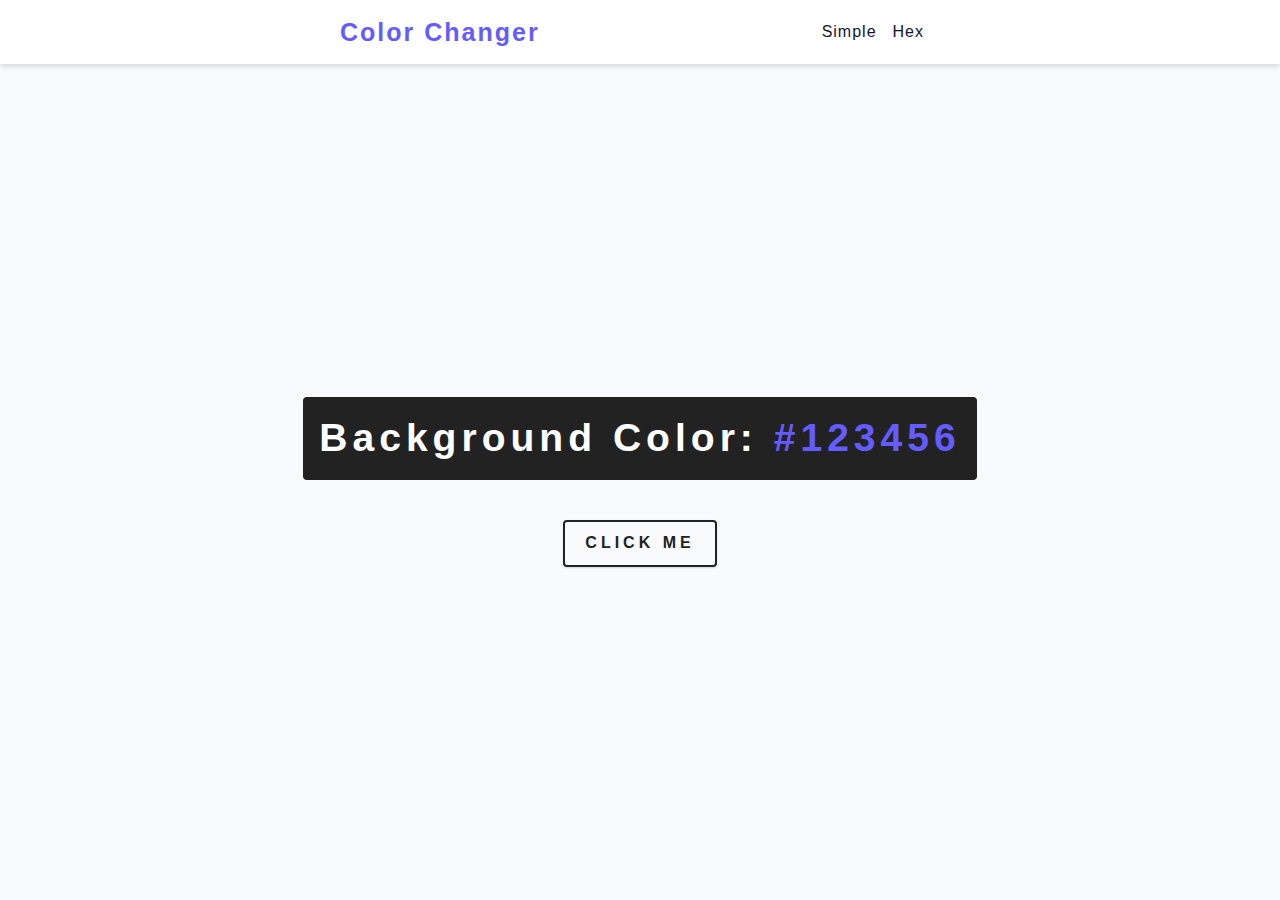
<file: colorChanger/index.html>
<!DOCTYPE html>
<html lang="en">
  <head>
    <meta charset="UTF-8" />
    <meta http-equiv="X-UA-Compatible" content="IE=edge" />
    <meta name="viewport" content="width=device-width, initial-scale=1.0" />
    <title>Color Changer || Simple</title>
    <!-- normalize -->
    <link rel="stylesheet" href="./normalize.css" />
    <!-- font-awesome -->
    <link href="../fontawesome-free-5.15.4-web/css/all.css" rel="stylesheet" />
    <!--load all styles -->
    <!-- main css -->
    <link rel="stylesheet" href="./main.css" />
  </head>
  <body>
    <nav>
      <div class="nav-center">
        <h4>color changer</h4>
        <ul class="nav-links">
          <li><a href="index.html">simple</a></li>
          <li><a href="hex.html">hex</a></li>
        </ul>
      </div>
    </nav>
    <main>
      <div class="container">
        <h2>background color: <span class="color">#123456</span></h2>
        <button class="btn btn-hero">click me</button>
      </div>
    </main>
  </body>
</html>
</file>
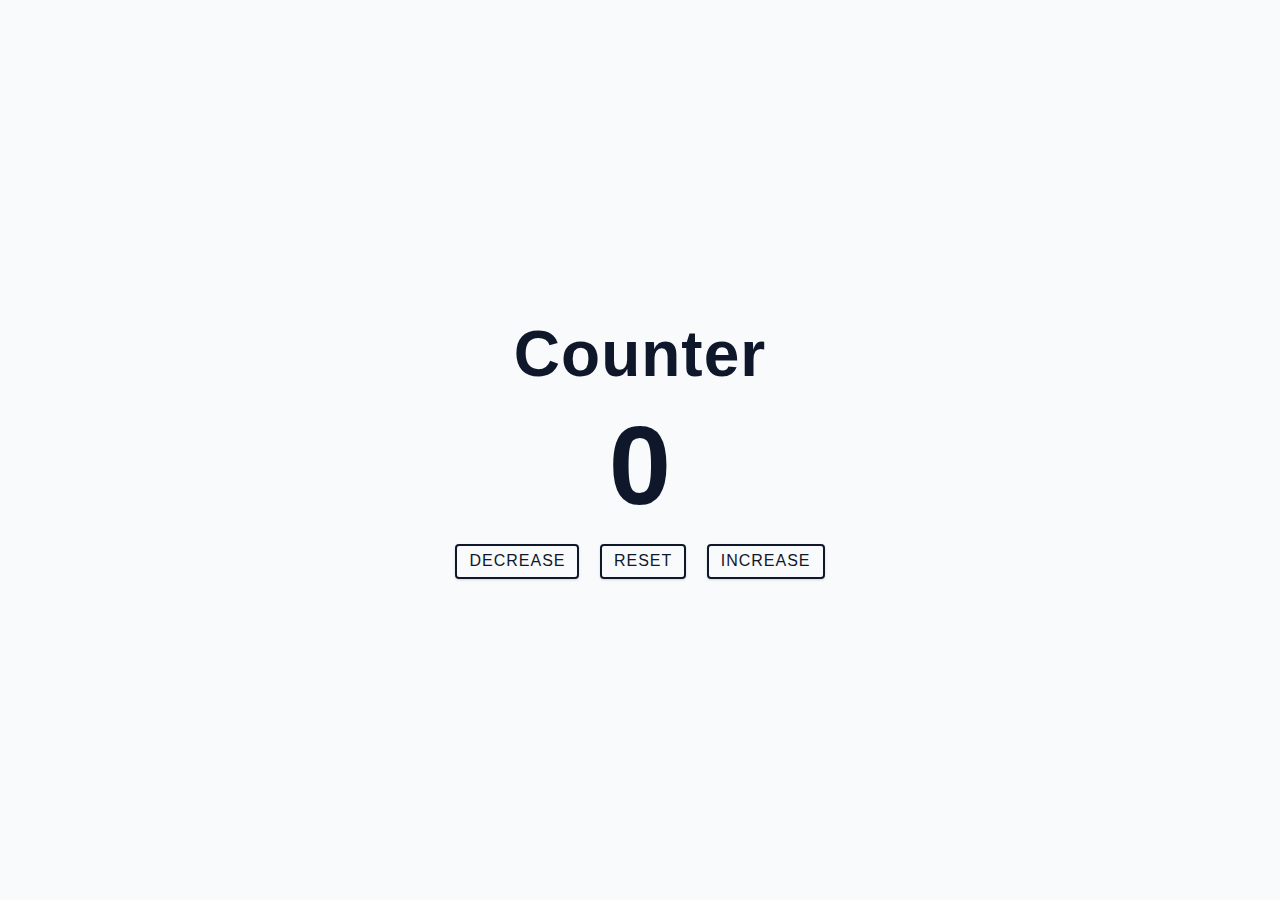
<file: counterProject/index.html>
<!DOCTYPE html>
<html lang="en">
  <head>
    <meta charset="UTF-8" />
    <meta http-equiv="X-UA-Compatible" content="IE=edge" />
    <meta name="viewport" content="width=device-width, initial-scale=1.0" />
    <title>Counter - Starter</title>
    <!-- normalize -->
    <link rel="stylesheet" href="./normalize.css" />
    <!-- font-awesome -->
    <link href="../fontawesome-free-5.15.4-web/css/all.css" rel="stylesheet" />
    <!-- main css -->
    <link rel="stylesheet" href="./main.css" />
  </head>
  <body>
    <main>
      <div class="container">
        <h1>counter</h1>
        <span id="value">0</span>
        <div class="button-container">
          <button class="btn btn-counter decrease">decrease</button>
          <button class="btn btn-counter reset">reset</button>
          <button class="btn btn-counter increase">increase</button>
        </div>
      </div>
    </main>
  </body>
</html>
</file>
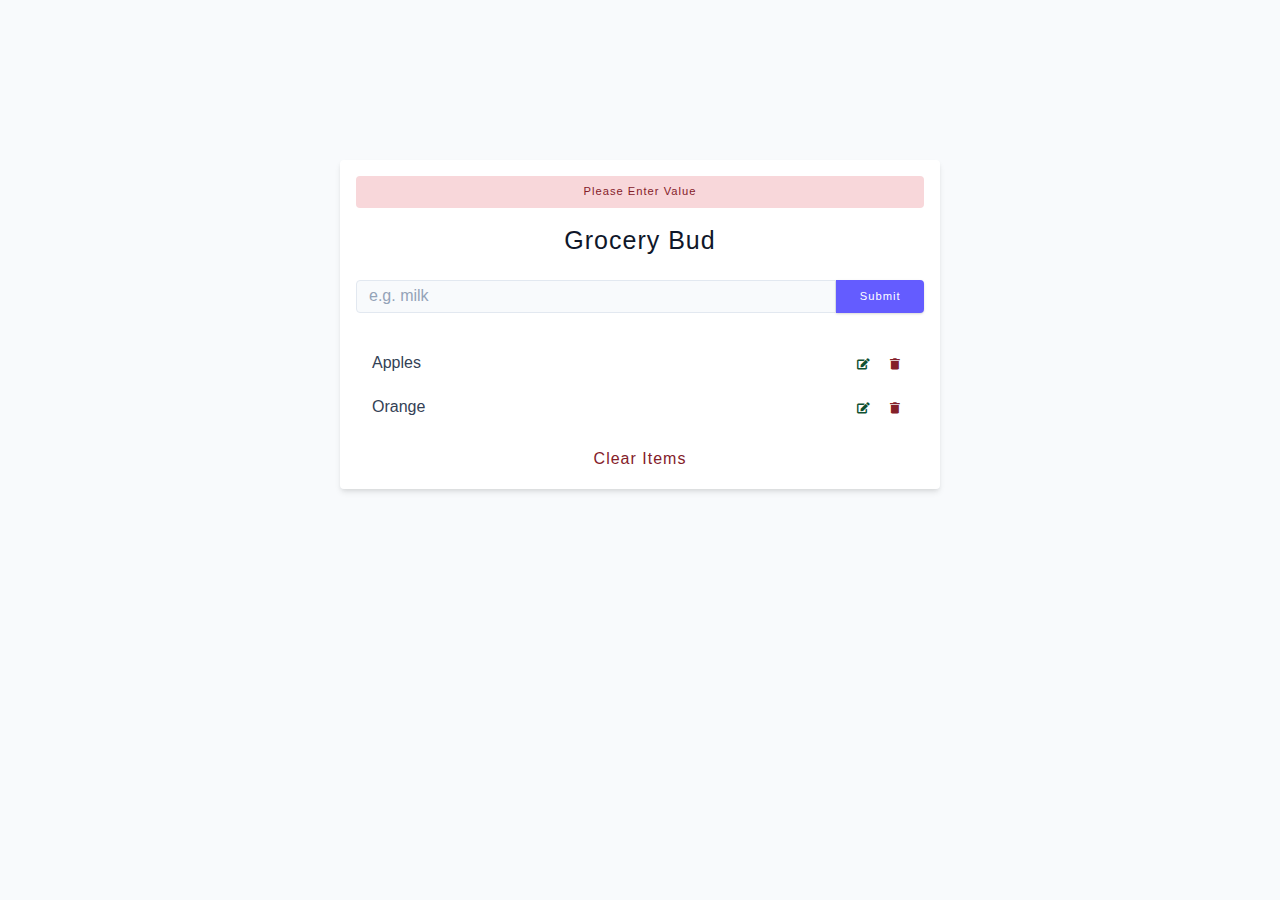
<file: groceryBud/index.html>
<!DOCTYPE html>
<html lang="en">
  <head>
    <meta charset="UTF-8" />
    <meta http-equiv="X-UA-Compatible" content="IE=edge" />
    <meta name="viewport" content="width=device-width, initial-scale=1.0" />
    <title>Grocery Bud || Starter</title>
    <!-- normalize -->
    <link rel="stylesheet" href="./normalize.css" />
    <!-- font-awesome -->
    <link href="../fontawesome-free-5.15.4-web/css/all.css" rel="stylesheet" />
    <!-- main css -->
    <link rel="stylesheet" href="./main.css" />
  </head>
  <body>
    <section class="section-center">
      <!-- form -->
      <form class="grocety-form">
        <div class="alert alert-danger">please enter value</div>
        <h4>grocery bud</h4>
        <div class="form-row">
          <input type="text" class="form-input" placeholder="e.g. milk" />
          <button type="submit" class="btn submit-btn text-small">
            submit
          </button>
        </div>
      </form>
      <!-- list -->
      <div class="grocery-container">
        <!-- list items -->
        <div class="grocery-list">
          <!-- grocery item -->
          <article class="grocery-item">
            <span class="title">apples</span>
            <div class="btn-container">
              <!-- edit btn -->
              <button type="button" class="edit-btn">
                <i class="fas fa-edit"></i>
              </button>
              <!-- delete btn -->
              <button type="button" class="delete-btn">
                <i class="fas fa-trash"></i>
              </button>
            </div>
          </article>
          <!-- end of grocery item -->
          <!-- grocery item -->
          <article class="grocery-item">
            <span class="title">orange</span>
            <div class="btn-container">
              <!-- edit btn -->
              <button type="button" class="edit-btn">
                <i class="fas fa-edit"></i>
              </button>
              <!-- delete btn -->
              <button type="button" class="delete-btn">
                <i class="fas fa-trash"></i>
              </button>
            </div>
          </article>
          <!-- end of grocery item -->
        </div>
        <!-- clear list items -->
        <button type="button" class="clear-btn">clear items</button>
      </div>
    </section>
  </body>
</html>
</file>
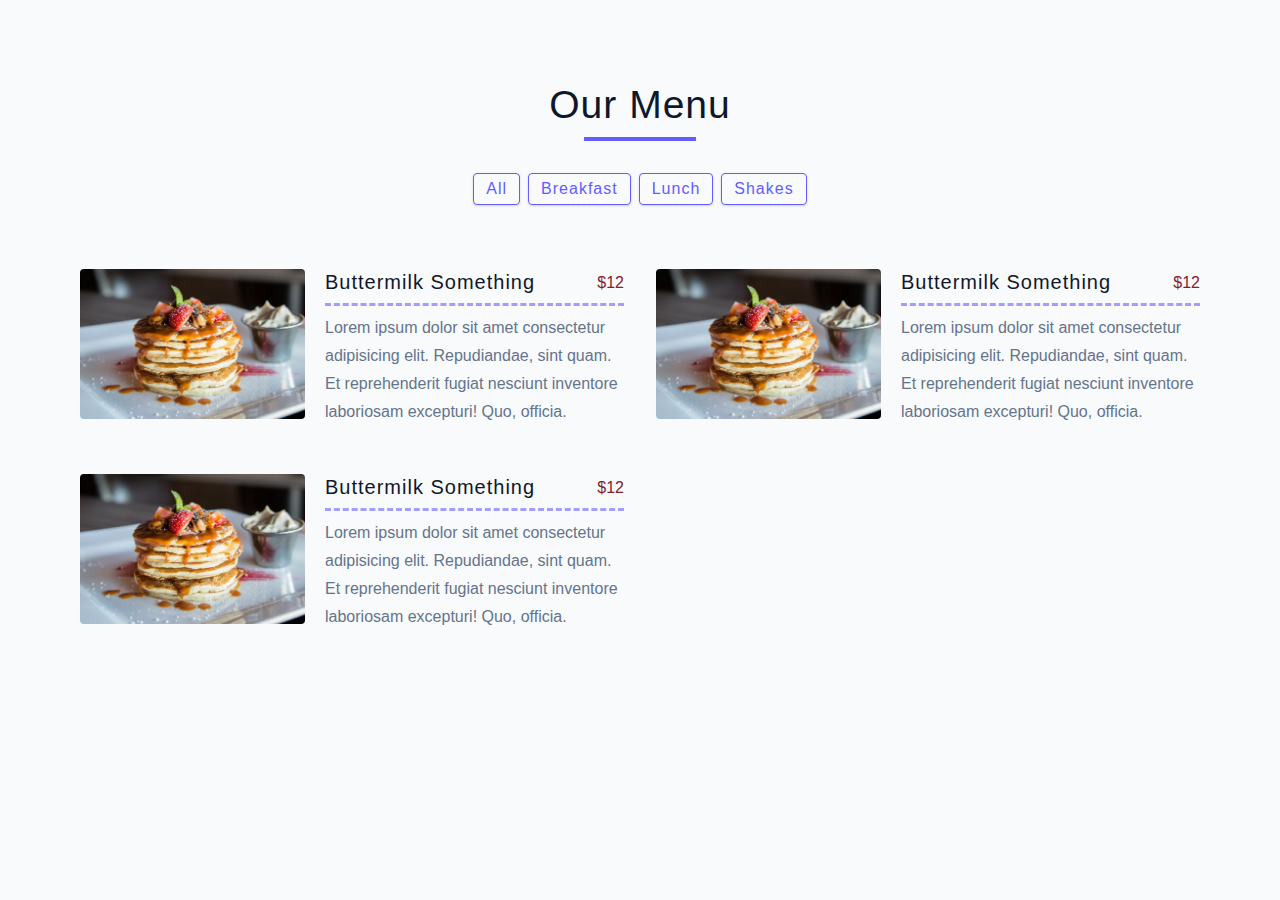
<file: menuProject/index.html>
<!DOCTYPE html>
<html lang="en">
  <head>
    <meta charset="UTF-8" />
    <meta http-equiv="X-UA-Compatible" content="IE=edge" />
    <meta name="viewport" content="width=device-width, initial-scale=1.0" />
    <title>Menu || Starter</title>
    <!-- normalize -->
    <link rel="stylesheet" href="./normalize.css" />
    <!-- font-awesome -->

    <!-- main css -->
    <link rel="stylesheet" href="./main.css" />
  </head>
  <body>
    <section class="menu">
      <!-- title -->
      <div class="title">
        <h2>our menu</h2>
        <div class="title-underline"></div>
      </div>
      <!-- end of title -->
      <!-- filter buttons -->
      <div class="btn-container">
        <button class="btn filter-btn">All</button>
        <button class="btn filter-btn">breakfast</button>
        <button class="btn filter-btn">lunch</button>
        <button class="btn filter-btn">shakes</button>
      </div>
      <!-- end of filter buttons -->
      <div class="section-center">
        <!-- single item -->
        <article class="menu-item">
          <img src="./menu-item.jpeg" class="img photo" alt="" />
          <div class="item-info">
            <header>
              <h5>buttermilk something</h5>
              <span class="price">$12</span>
            </header>
            <p class="item-text">
              Lorem ipsum dolor sit amet consectetur adipisicing elit.
              Repudiandae, sint quam. Et reprehenderit fugiat nesciunt inventore
              laboriosam excepturi! Quo, officia.
            </p>
          </div>
        </article>
        <!-- end of single item -->
        <!-- single item -->
        <article class="menu-item">
          <img src="./menu-item.jpeg" class="img photo" alt="" />
          <div class="item-info">
            <header>
              <h5>buttermilk something</h5>
              <span class="price">$12</span>
            </header>
            <p class="item-text">
              Lorem ipsum dolor sit amet consectetur adipisicing elit.
              Repudiandae, sint quam. Et reprehenderit fugiat nesciunt inventore
              laboriosam excepturi! Quo, officia.
            </p>
          </div>
        </article>
        <!-- end of single item -->
        <!-- single item -->
        <article class="menu-item">
          <img src="./menu-item.jpeg" class="img photo" alt="" />
          <div class="item-info">
            <header>
              <h5>buttermilk something</h5>
              <span class="price">$12</span>
            </header>
            <p class="item-text">
              Lorem ipsum dolor sit amet consectetur adipisicing elit.
              Repudiandae, sint quam. Et reprehenderit fugiat nesciunt inventore
              laboriosam excepturi! Quo, officia.
            </p>
          </div>
        </article>
        <!-- end of single item -->
      </div>
    </section>
  </body>
</html>
</file>
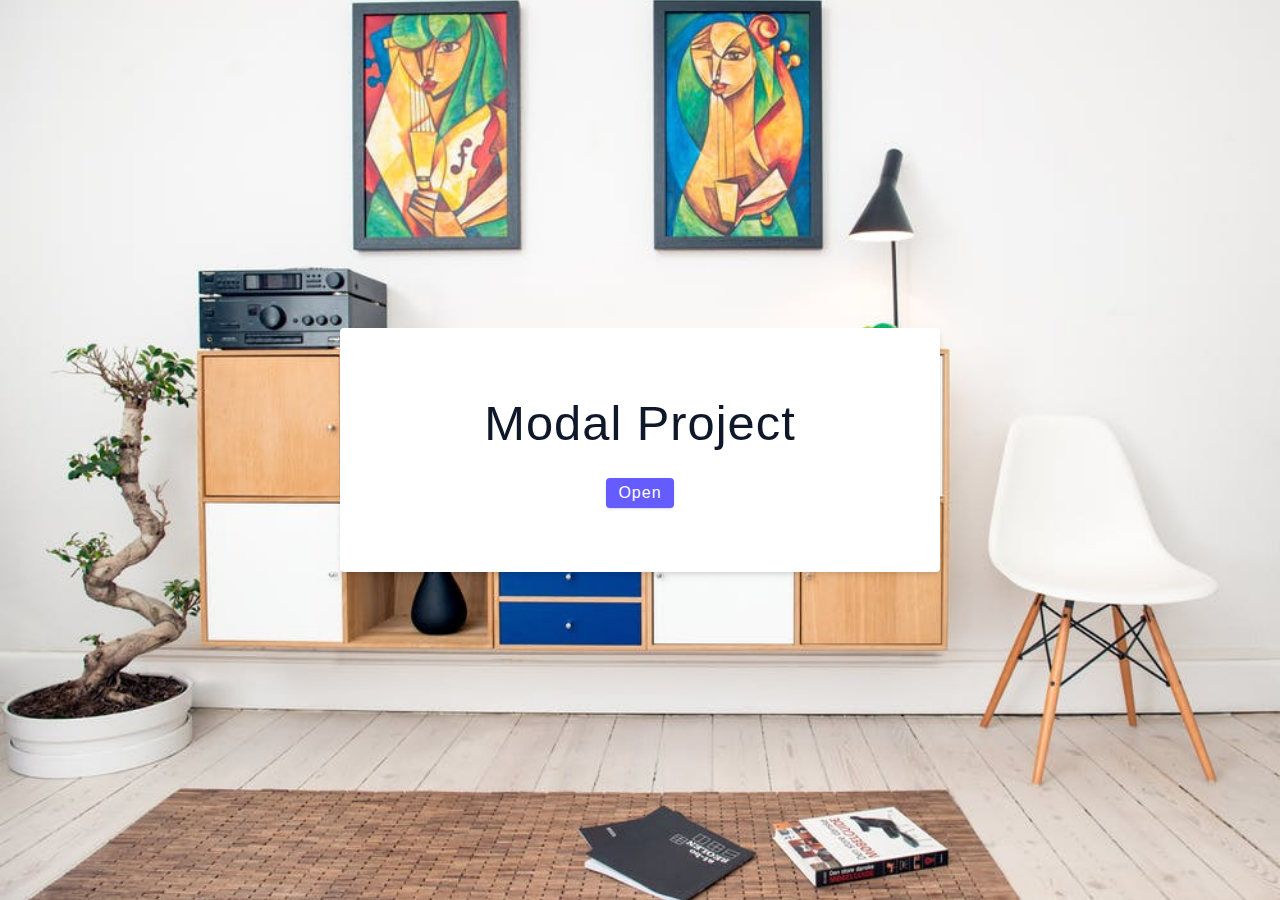
<file: modalProject/index.html>
<!DOCTYPE html>
<html lang="en">
  <head>
    <meta charset="UTF-8" />
    <meta http-equiv="X-UA-Compatible" content="IE=edge" />
    <meta name="viewport" content="width=device-width, initial-scale=1.0" />
    <title>Modal || Starter</title>
    <!-- normalize -->
    <link rel="stylesheet" href="./normalize.css" />
    <!-- font-awesome -->
    <link href="../fontawesome-free-5.15.4-web/css/all.css" rel="stylesheet" />
    <!-- main css -->
    <link rel="stylesheet" href="./main.css" />
  </head>
  <body>
    <!-- hero -->
    <header class="hero">
      <div class="banner">
        <h1>modal project</h1>
        <button class="btn modal-btn" type="button">open</button>
      </div>
    </header>
    <!-- modal -->
    <div class="modal-overlay">
      <div class="modal-container">
        <h3>modal content</h3>
        <button type="button" class="close-btn modal-btn">
          <i class="fas fa-times"></i>
        </button>
      </div>
    </div>
    <!-- javascript -->
    <script src="app.js"></script>
  </body>
</html>
</file>
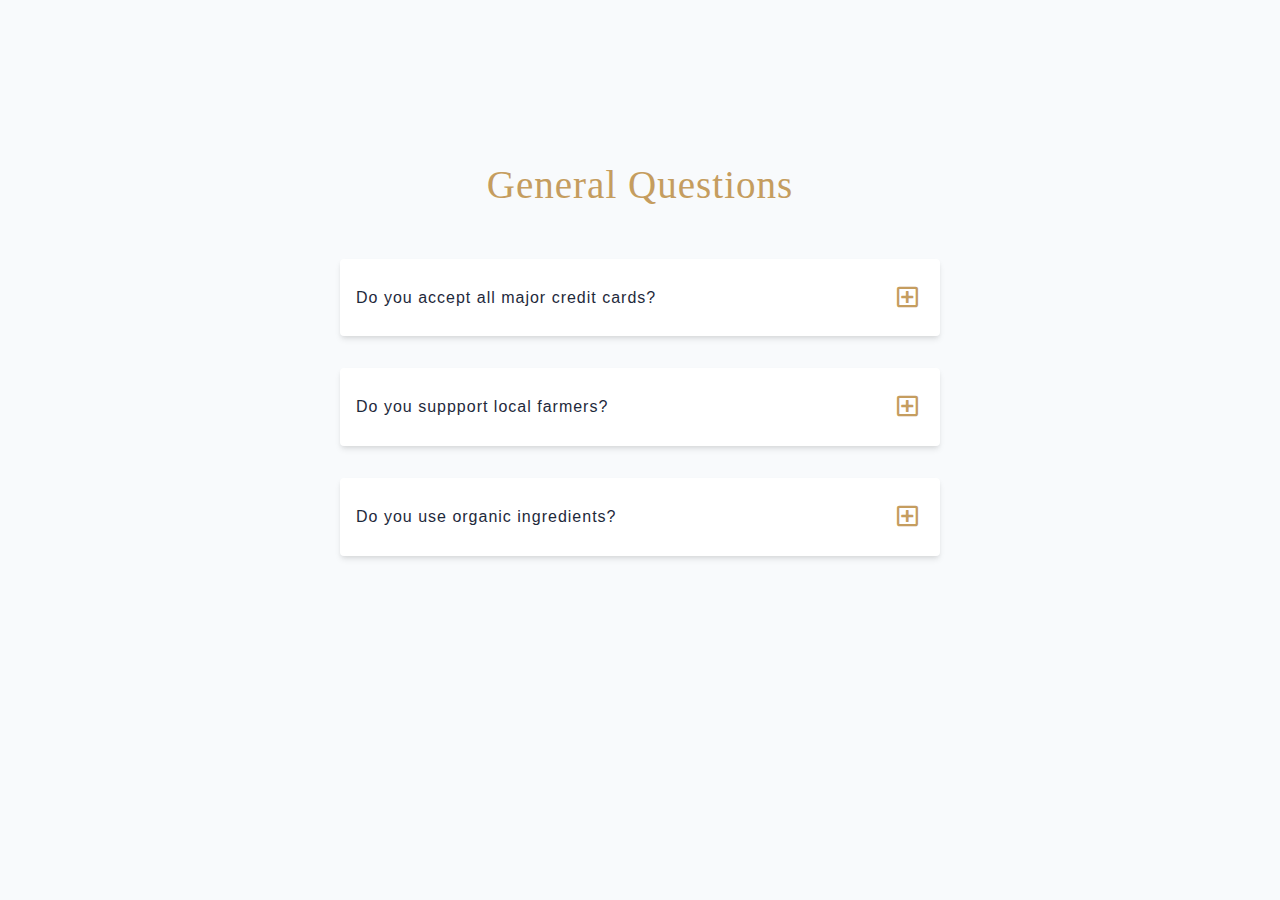
<file: questionProject/index.html>
<!DOCTYPE html>
<html lang="en">
  <head>
    <meta charset="UTF-8" />
    <meta http-equiv="X-UA-Compatible" content="IE=edge" />
    <meta name="viewport" content="width=device-width, initial-scale=1.0" />
    <title>Questions || Starter</title>
    <!-- normalize -->
    <link rel="stylesheet" href="./normalize.css" />
    <!-- font-awesome -->
    <link href="../fontawesome-free-5.15.4-web/css/all.css" rel="stylesheet" />
    <!-- main css -->
    <link rel="stylesheet" href="./main.css" />
  </head>
  <body>
    <section class="questions">
      <!-- title -->
      <h2 class="title">general questions</h2>
      <!-- questions -->
      <div class="section-center">
        <!-- single question -->
        <article class="question">
          <!-- question title -->
          <div class="question-title">
            <p>Do you accept all major credit cards?</p>
            <button type="button" class="question-btn">
              <span class="plus-icon">
                <i class="far fa-plus-square"></i>
              </span>
              <span class="minus-icon">
                <i class="far fa-minus-square"></i>
              </span>
            </button>
          </div>
          <!-- question text -->
          <div class="question-text">
            <p>
              Lorem ipsum dolor sit amet consectetur adipisicing elit. Fugiat
              deleniti quae dicta itaque quis adipisci tempora nostrum magnam.
            </p>
          </div>
        </article>
        <!-- end of single question -->
        <!-- single question -->
        <article class="question">
          <!-- question title -->
          <div class="question-title">
            <p>Do you suppport local farmers?</p>
            <button type="button" class="question-btn">
              <span class="plus-icon">
                <i class="far fa-plus-square"></i>
              </span>
              <span class="minus-icon">
                <i class="far fa-minus-square"></i>
              </span>
            </button>
          </div>
          <!-- question text -->
          <div class="question-text">
            <p>
              Lorem ipsum dolor sit amet consectetur adipisicing elit. Fugiat
              deleniti quae dicta itaque quis adipisci tempora nostrum magnam.
            </p>
          </div>
        </article>
        <!-- end of single question -->
        <!-- single question -->
        <article class="question">
          <!-- question title -->
          <div class="question-title">
            <p>Do you use organic ingredients?</p>
            <button type="button" class="question-btn">
              <span class="plus-icon">
                <i class="far fa-plus-square"></i>
              </span>
              <span class="minus-icon">
                <i class="far fa-minus-square"></i>
              </span>
            </button>
          </div>
          <!-- question text -->
          <div class="question-text">
            <p>
              Lorem ipsum dolor sit amet consectetur adipisicing elit. Fugiat
              deleniti quae dicta itaque quis adipisci tempora nostrum magnam.
            </p>
          </div>
        </article>
        <!-- end of single question -->
      </div>
    </section>
    <script src="./app.js"></script>
  </body>
</html>
</file>
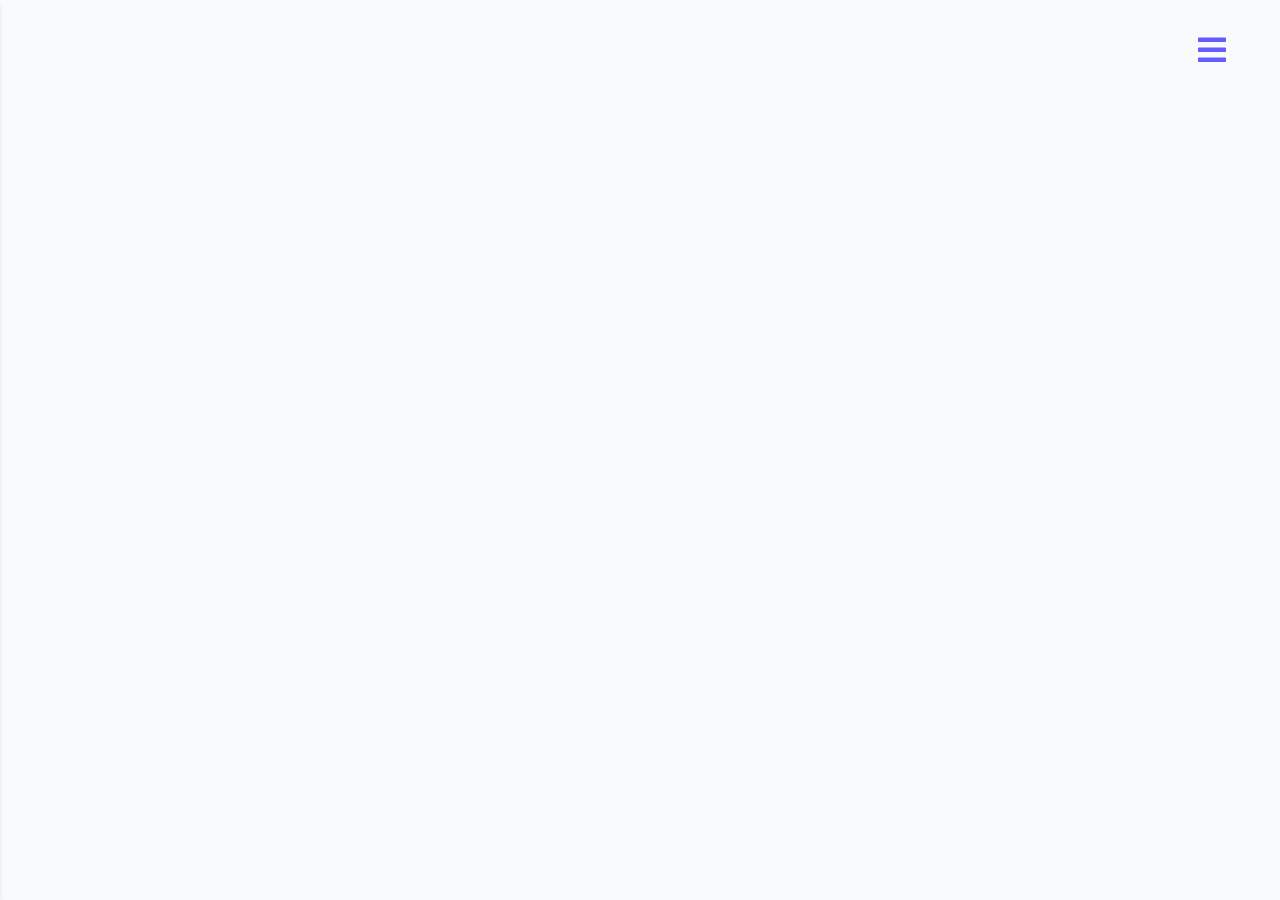
<file: sidebarProject/index.html>
<!DOCTYPE html>
<html lang="en">
  <head>
    <meta charset="UTF-8" />
    <meta http-equiv="X-UA-Compatible" content="IE=edge" />
    <meta name="viewport" content="width=device-width, initial-scale=1.0" />
    <title>Sidebar || Starter</title>
    <!-- normalize -->
    <link rel="stylesheet" href="./normalize.css" />
    <!-- font-awesome -->
    <link href="../fontawesome-free-5.15.4-web/css/all.css" rel="stylesheet" />
    <!-- main css -->
    <link rel="stylesheet" href="./main.css" />
  </head>
  <body>
    <button class="sidebar-toggle"><i class="fas fa-bars"></i></button>
    <!-- sidebar -->
    <aside class="sidebar">
      <!-- header -->
      <div class="sidebar-header">
        <img src="./logo.svg" class="logo" alt="" />
        <button type="button" class="close-btn">
          <i class="fas fa-times"></i>
        </button>
      </div>
      <!-- links -->
      <ul class="links">
        <li>
          <a href="#">home</a>
        </li>
        <li>
          <a href="#">about</a>
        </li>
        <li>
          <a href="#">projects</a>
        </li>
        <li>
          <a href="#">contact</a>
        </li>
      </ul>
      <!-- social icons -->
      <ul class="social-icons">
        <li>
          <a href="#"><i class="fab fa-twitter"></i></a>
        </li>
        <li>
          <a href="#"><i class="fab fa-facebook"></i></a>
        </li>
        <li>
          <a href="#"><i class="fab fa-instagram"></i></a>
        </li>
        <li>
          <a href="#"><i class="fab fa-linkedin"></i></a>
        </li>
        <li>
          <a href="#"><i class="fab fa-amazon"></i></a>
        </li>
      </ul>
    </aside>
    <!-- end of sidebar -->
    <!-- javascript -->
    <script src="./app.js"></script>
  </body>
</html>
</file>
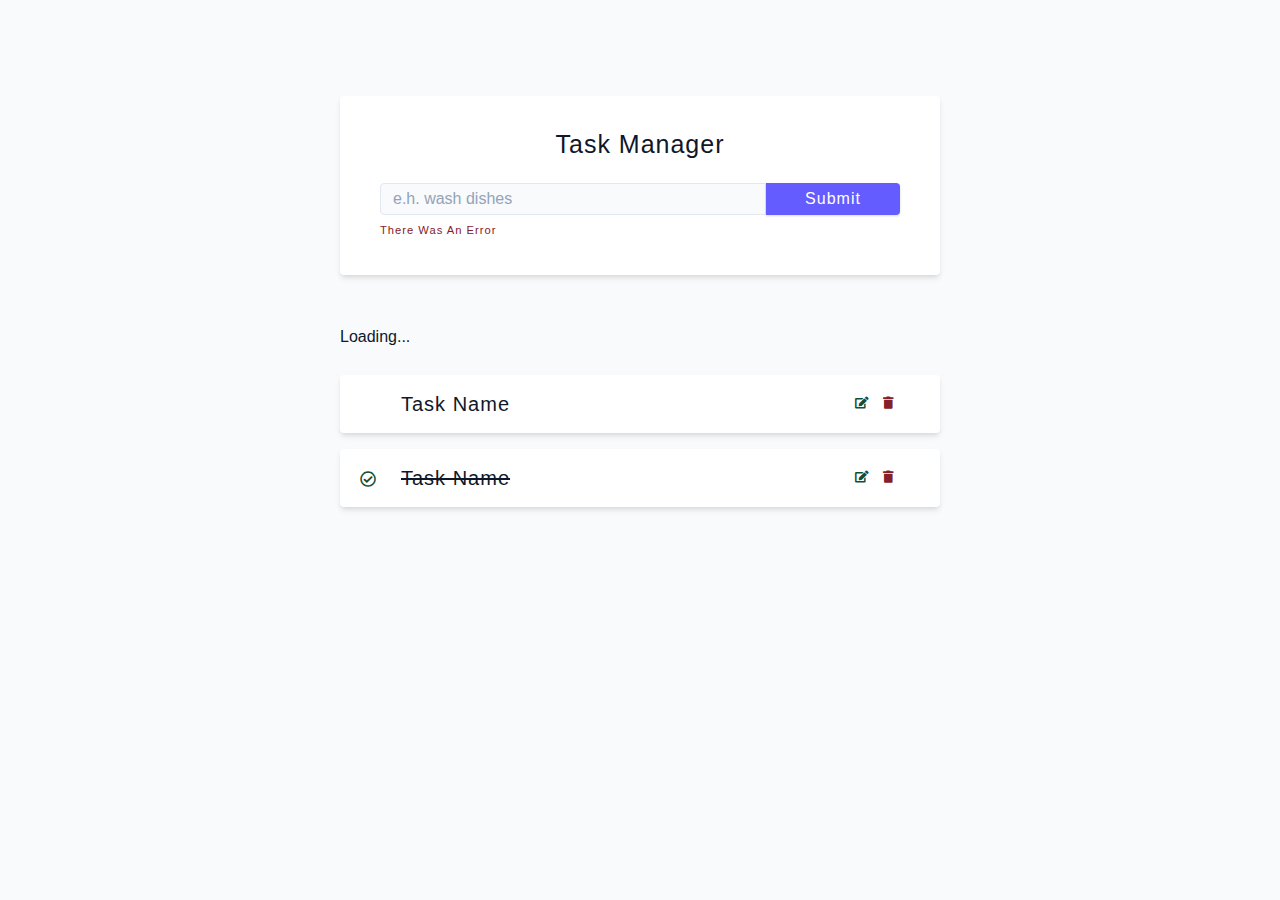
<file: taskManager/index.html>
<!DOCTYPE html>
<html lang="en">
  <head>
    <meta charset="UTF-8" />
    <meta http-equiv="X-UA-Compatible" content="IE=edge" />
    <meta name="viewport" content="width=device-width, initial-scale=1.0" />
    <title>Task Manager Starter</title>
    <!-- normalize -->
    <link rel="stylesheet" href="./normalize.css" />
    <!-- font-awesome -->
    <link href="../fontawesome-free-5.15.4-web/css/all.css" rel="stylesheet" />
    <!-- main css -->
    <link rel="stylesheet" href="./main.css" />
  </head>
  <body>
    <form class="form task-form">
      <h4>task manager</h4>
      <div class="form-control">
        <input
          type="text"
          name="name"
          class="form-input task-input"
          placeholder="e.h. wash dishes"
        />
        <button type="submit" class="btn submit-btn">submit</button>
      </div>
      <small class="form-alert">there was an error</small>
    </form>
    <section class="tasks-container">
      <p class="loading-text">Loading...</p>
      <div class="tasks">
        <!-- single task -->
        <div class="single-task">
          <h5><i class="far fa-check-circle"></i>task name</h5>
          <div class="task-links">
            <!-- edit link -->
            <a href="task.html" class="edit-link"
              ><i class="fas fa-edit"></i
            ></a>
            <!-- delete button -->
            <button type="button" class="delete-btn" data-id="123">
              <i class="fas fa-trash"></i>
            </button>
          </div>
        </div>
        <!-- end of single task -->
        <!-- single task -->
        <div class="single-task task-completed">
          <h5><i class="far fa-check-circle"></i>task name</h5>
          <div class="task-links">
            <!-- edit link -->
            <a href="task.html" class="edit-link"
              ><i class="fas fa-edit"></i
            ></a>
            <!-- delete button -->
            <button type="button" class="delete-btn" data-id="123">
              <i class="fas fa-trash"></i>
            </button>
          </div>
        </div>
        <!-- end of single task -->
      </div>
    </section>
  </body>
</html>
</file>
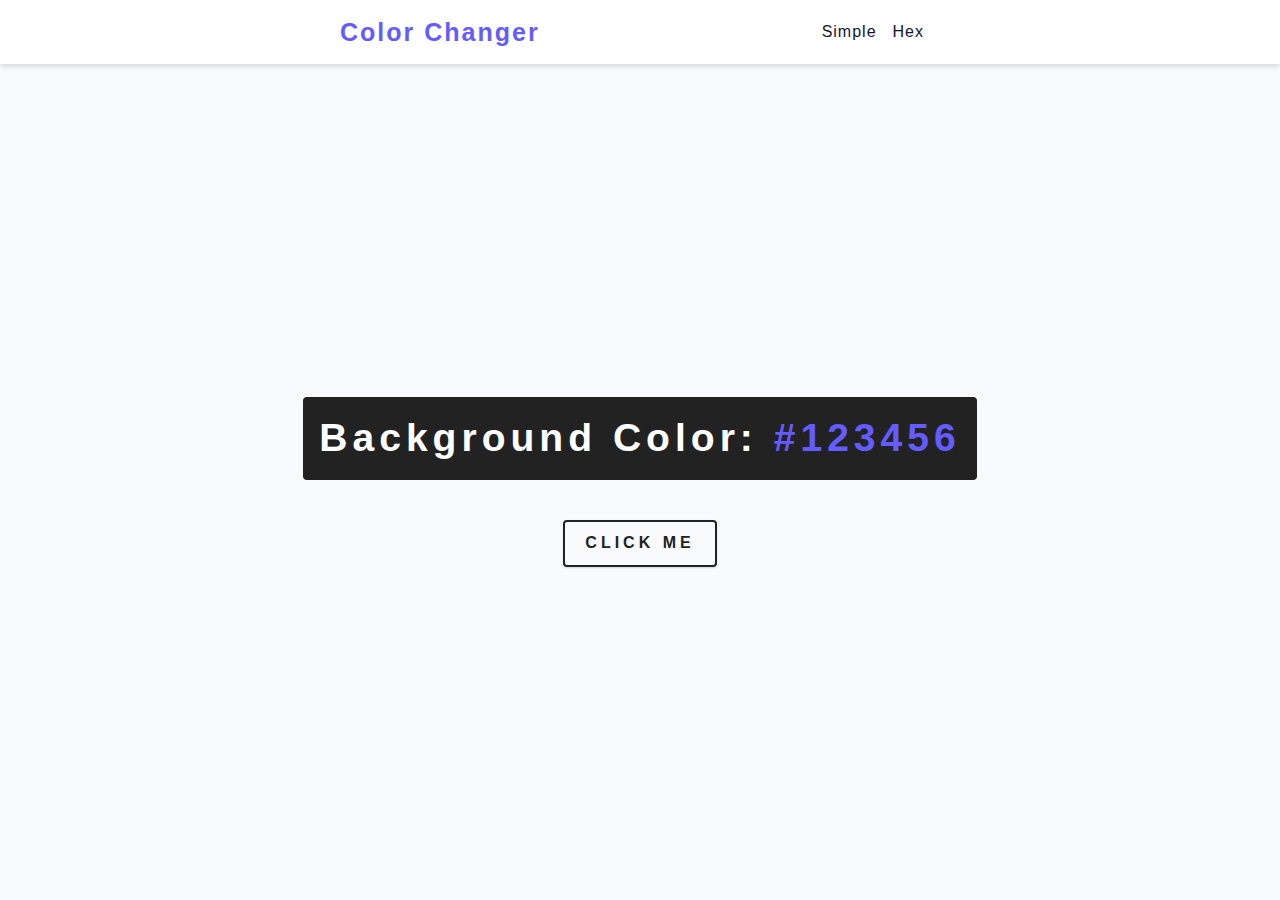
<file: colorChanger/hex.html>
<!DOCTYPE html>
<html lang="en">
  <head>
    <meta charset="UTF-8" />
    <meta http-equiv="X-UA-Compatible" content="IE=edge" />
    <meta name="viewport" content="width=device-width, initial-scale=1.0" />
    <title>Color Changer || Hex</title>
    <!-- normalize -->
    <link rel="stylesheet" href="./normalize.css" />
    <!-- font-awesome -->
    <link href="../fontawesome-free-5.15.4-web/css/all.css" rel="stylesheet" />
    <!--load all styles -->
    <!-- main css -->
    <link rel="stylesheet" href="./main.css" />
  </head>
  <body>
    <nav>
      <div class="nav-center">
        <h4>color changer</h4>
        <ul class="nav-links">
          <li><a href="index.html">simple</a></li>
          <li><a href="hex.html">hex</a></li>
        </ul>
      </div>
    </nav>
    <main>
      <div class="container">
        <h2>background color: <span class="color">#123456</span></h2>
        <button class="btn btn-hero">click me</button>
      </div>
    </main>
  </body>
</html>
</file>
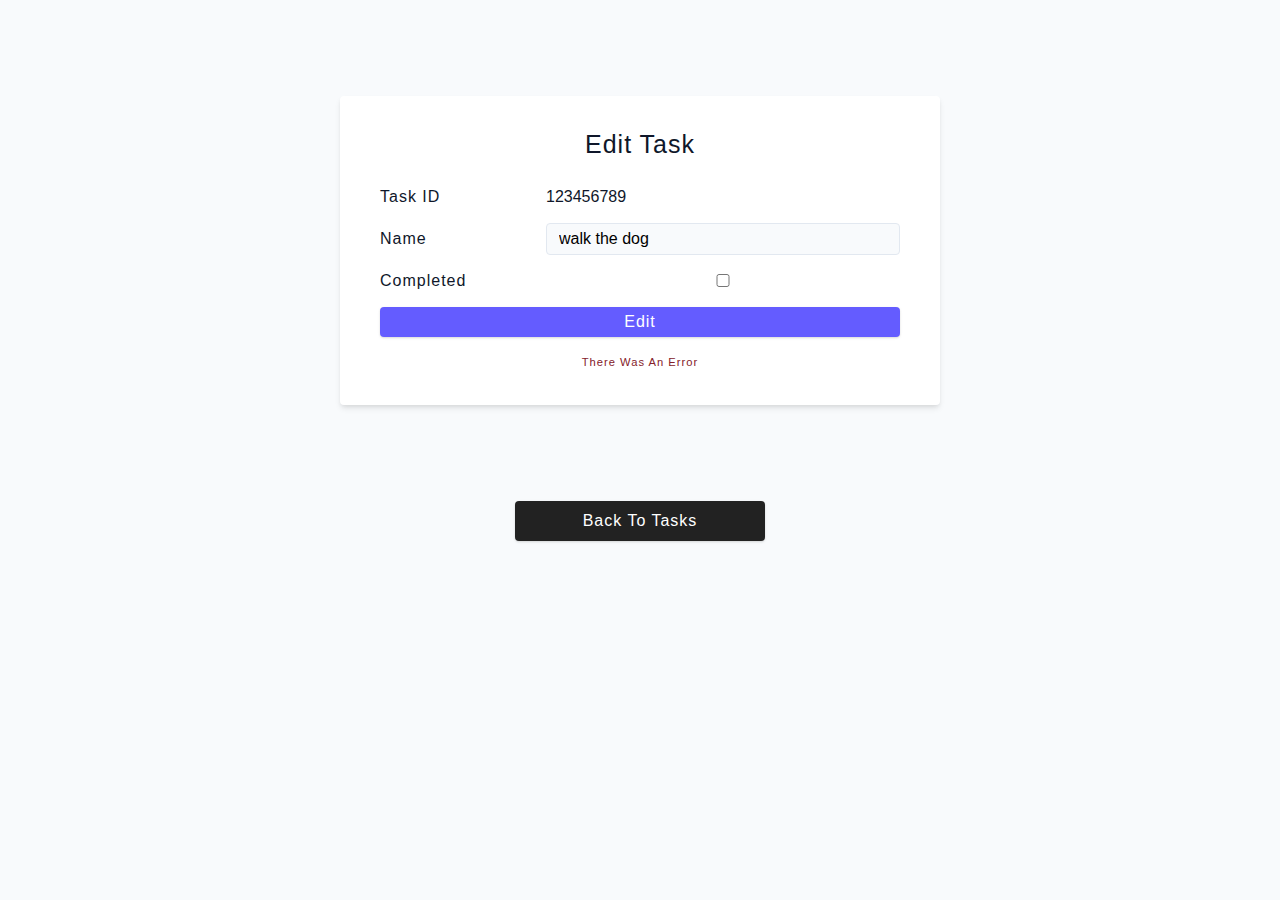
<file: taskManager/task.html>
<!DOCTYPE html>
<html lang="en">
  <head>
    <meta charset="UTF-8" />
    <meta http-equiv="X-UA-Compatible" content="IE=edge" />
    <meta name="viewport" content="width=device-width, initial-scale=1.0" />
    <!-- normalize -->
    <link rel="stylesheet" href="./normalize.css" />
    <!-- main  -->
    <link rel="stylesheet" href="./main.css" />

    <title>Edit Task || Starter</title>
  </head>
  <body>
    <form class="form single-task-form">
      <h4>edit task</h4>
      <div class="form-control">
        <label class="form-label">Task ID</label>
        <p class="task-edit-id">123456789</p>
      </div>
      <div class="form-control">
        <label class="form-label">Name</label>
        <input
          type="text"
          name="name"
          class="form-input task-edit-name"
          value="walk the dog"
        />
      </div>
      <div class="form-control">
        <label class="form-label">Completed</label>
        <input type="checkbox" name="Completed" class="task-edit-completed" />
      </div>
      <button type="submit" class="btn btn-block task-edit-btn">edit</button>
      <div class="form-alert text-small">there was an error</div>
    </form>
    <a href="index.html" class="btn back-link">Back To tasks</a>
  </body>
</html>
</file>
<file: colorChanger/main.css>
*,
::after,
::before {
  box-sizing: border-box;
}
/* fonts */
@import url("https://fonts.googleapis.com/css2?family=Roboto:wght@400;500;600&family=Montserrat&display=swap");
html {
  font-size: 100%;
} /*16px*/

:root {
  /* colors */
  --primary-100: #e2e0ff;
  --primary-200: #c1beff;
  --primary-300: #a29dff;
  --primary-400: #837dff;
  --primary-500: #645cff;
  --primary-600: #504acc;
  --primary-700: #3c3799;
  --primary-800: #282566;
  --primary-900: #141233;

  /* grey */
  --grey-50: #f8fafc;
  --grey-100: #f1f5f9;
  --grey-200: #e2e8f0;
  --grey-300: #cbd5e1;
  --grey-400: #94a3b8;
  --grey-500: #64748b;
  --grey-600: #475569;
  --grey-700: #334155;
  --grey-800: #1e293b;
  --grey-900: #0f172a;
  /* rest of the colors */
  --black: #222;
  --white: #fff;
  --red-light: #f8d7da;
  --red-dark: #842029;
  --green-light: #d1e7dd;
  --green-dark: #0f5132;

  /* fonts  */
  --headingFont: "Roboto", sans-serif;
  --bodyFont: "Nunito", sans-serif;
  --smallText: 0.7em;
  /* rest of the vars */
  --backgroundColor: var(--grey-50);
  --textColor: var(--grey-900);
  --borderRadius: 0.25rem;
  --letterSpacing: 1px;
  --transition: 0.3s ease-in-out all;
  --max-width: 1120px;
  --fixed-width: 600px;

  /* box shadow*/
  --shadow-1: 0 1px 3px 0 rgba(0, 0, 0, 0.1), 0 1px 2px 0 rgba(0, 0, 0, 0.06);
  --shadow-2: 0 4px 6px -1px rgba(0, 0, 0, 0.1),
    0 2px 4px -1px rgba(0, 0, 0, 0.06);
  --shadow-3: 0 10px 15px -3px rgba(0, 0, 0, 0.1),
    0 4px 6px -2px rgba(0, 0, 0, 0.05);
  --shadow-4: 0 20px 25px -5px rgba(0, 0, 0, 0.1),
    0 10px 10px -5px rgba(0, 0, 0, 0.04);
}

body {
  background: var(--backgroundColor);
  font-family: var(--bodyFont);
  font-weight: 400;
  line-height: 1.75;
  color: var(--textColor);
}

p {
  margin-bottom: 1.5rem;
  max-width: 40em;
}

h1,
h2,
h3,
h4,
h5 {
  margin: 0;
  margin-bottom: 1.38rem;
  font-family: var(--headingFont);
  font-weight: 400;
  line-height: 1.3;
  text-transform: capitalize;
  letter-spacing: var(--letterSpacing);
}

h1 {
  margin-top: 0;
  font-size: 3.052rem;
}

h2 {
  font-size: 2.441rem;
}

h3 {
  font-size: 1.953rem;
}

h4 {
  font-size: 1.563rem;
}

h5 {
  font-size: 1.25rem;
}

small,
.text-small {
  font-size: var(--smallText);
}

a {
  text-decoration: none;
}
ul {
  list-style-type: none;
  padding: 0;
}

.img {
  width: 100%;
  display: block;
  object-fit: cover;
}
/* buttons */

.btn {
  cursor: pointer;
  color: var(--white);
  background: var(--primary-500);
  border: transparent;
  border-radius: var(--borderRadius);
  letter-spacing: var(--letterSpacing);
  padding: 0.375rem 0.75rem;
  box-shadow: var(--shadow-1);
  transition: var(--transition);
  text-transform: capitalize;
  display: inline-block;
}
.btn:hover {
  background: var(--primary-700);
  box-shadow: var(--shadow-3);
}
.btn-hipster {
  color: var(--primary-500);
  background: var(--primary-200);
}
.btn-hipster:hover {
  color: var(--primary-200);
  background: var(--primary-700);
}
.btn-block {
  width: 100%;
}

/* alerts */
.alert {
  padding: 0.375rem 0.75rem;
  margin-bottom: 1rem;
  border-color: transparent;
  border-radius: var(--borderRadius);
}

.alert-danger {
  color: var(--red-dark);
  background: var(--red-light);
}
.alert-success {
  color: var(--green-dark);
  background: var(--green-light);
}
/* form */

.form {
  width: 90vw;
  max-width: var(--fixed-width);
  background: var(--white);
  border-radius: var(--borderRadius);
  box-shadow: var(--shadow-2);
  padding: 2rem 2.5rem;
  margin: 3rem auto;
}
.form-label {
  display: block;
  font-size: var(--smallText);
  margin-bottom: 0.5rem;
  text-transform: capitalize;
  letter-spacing: var(--letterSpacing);
}
.form-input,
.form-textarea {
  width: 100%;
  padding: 0.375rem 0.75rem;
  border-radius: var(--borderRadius);
  background: var(--backgroundColor);
  border: 1px solid var(--grey-200);
}

.form-row {
  margin-bottom: 1rem;
}

.form-textarea {
  height: 7rem;
}
::placeholder {
  font-family: inherit;
  color: var(--grey-400);
}
.form-alert {
  color: var(--red-dark);
  letter-spacing: var(--letterSpacing);
  text-transform: capitalize;
}
/* alert */

@keyframes spinner {
  to {
    transform: rotate(360deg);
  }
}

.loading {
  width: 6rem;
  height: 6rem;
  border: 5px solid var(--grey-400);
  border-radius: 50%;
  border-top-color: var(--primary-500);
  animation: spinner 0.6s linear infinite;
}
.loading {
  margin: 0 auto;
}
/* title */

.title {
  text-align: center;
}

.title-underline {
  background: var(--primary-500);
  width: 7rem;
  height: 0.25rem;
  margin: 0 auto;
  margin-top: -1rem;
}

/*
=============== 
Nav
===============
*/
nav {
  background: var(--white);
  height: 4rem;
  display: grid;
  align-items: center;
  justify-content: center;
  box-shadow: var(--shadow-2);
}
.nav-center {
  width: 90vw;
  max-width: var(--fixed-width);
  display: flex;
  align-items: center;
  justify-content: space-between;
}
.nav-center h4 {
  margin-bottom: 0;
  color: var(--primary-500);
  letter-spacing: 2px;
  font-weight: 600;
}
.nav-links {
  display: flex;
}
nav a {
  text-transform: capitalize;
  font-size: 1rem;
  color: var(--primary-900);
  letter-spacing: var(--letterSpacing);
  margin-right: 1rem;
  transition: var(--transition);
}
nav a:hover {
  color: var(--primary-500);
}

/* 
----- container-----
*/
main {
  height: calc(100vh - 4rem);
  display: grid;
  place-items: center;
}
.container {
  text-align: center;
}

.container h2 {
  background: var(--black);
  color: var(--white);
  padding: 1rem;
  border-radius: var(--borderRadius);
  margin-bottom: 2.5rem;
  letter-spacing: 5px;
  font-weight: 600;
}
.color {
  text-transform: uppercase;
  color: var(--primary-500);
}
.btn-hero {
  text-transform: uppercase;
  background: transparent;
  color: var(--black);
  letter-spacing: 0.25rem;
  font-weight: bold;
  border: 2px solid var(--black);
  padding: 0.75rem 1.25rem;
  transition: var(--transition);
}
.btn-hero:hover {
  background: var(--black);
  color: var(--white);
}
</file>
<file: counterProject/main.css>
*,
::after,
::before {
  box-sizing: border-box;
}
/* fonts */

@import url("https://fonts.googleapis.com/css2?family=Roboto:wght@400;500;600&family=Montserrat&display=swap");
html {
  font-size: 100%;
} /*16px*/

:root {
  /* colors */
  --primary-100: #e2e0ff;
  --primary-200: #c1beff;
  --primary-300: #a29dff;
  --primary-400: #837dff;
  --primary-500: #645cff;
  --primary-600: #504acc;
  --primary-700: #3c3799;
  --primary-800: #282566;
  --primary-900: #141233;

  /* grey */
  --grey-50: #f8fafc;
  --grey-100: #f1f5f9;
  --grey-200: #e2e8f0;
  --grey-300: #cbd5e1;
  --grey-400: #94a3b8;
  --grey-500: #64748b;
  --grey-600: #475569;
  --grey-700: #334155;
  --grey-800: #1e293b;
  --grey-900: #0f172a;
  /* rest of the colors */
  --black: #222;
  --white: #fff;
  --red-light: #f8d7da;
  --red-dark: #842029;
  --green-light: #d1e7dd;
  --green-dark: #0f5132;

  /* fonts  */
  /* --headingFont: 'Spectral', serif;
  --bodyFont: 'Karla', sans-serif; */
  --headingFont: "Roboto", sans-serif;
  --bodyFont: "Nunito", sans-serif;
  --smallText: 0.7em;
  /* rest of the vars */
  --backgroundColor: var(--grey-50);
  --textColor: var(--grey-900);
  --borderRadius: 0.25rem;
  --letterSpacing: 1px;
  --transition: 0.3s ease-in-out all;
  --max-width: 1120px;
  --fixed-width: 600px;

  /* box shadow*/
  --shadow-1: 0 1px 3px 0 rgba(0, 0, 0, 0.1), 0 1px 2px 0 rgba(0, 0, 0, 0.06);
  --shadow-2: 0 4px 6px -1px rgba(0, 0, 0, 0.1),
    0 2px 4px -1px rgba(0, 0, 0, 0.06);
  --shadow-3: 0 10px 15px -3px rgba(0, 0, 0, 0.1),
    0 4px 6px -2px rgba(0, 0, 0, 0.05);
  --shadow-4: 0 20px 25px -5px rgba(0, 0, 0, 0.1),
    0 10px 10px -5px rgba(0, 0, 0, 0.04);
}

body {
  background: var(--backgroundColor);
  font-family: var(--bodyFont);
  font-weight: 400;
  line-height: 1.75;
  color: var(--textColor);
}

p {
  margin-bottom: 1.5rem;
  max-width: 40em;
}

h1,
h2,
h3,
h4,
h5 {
  margin: 0;
  margin-bottom: 1.38rem;
  font-family: var(--headingFont);
  font-weight: 400;
  line-height: 1.3;
  text-transform: capitalize;
  letter-spacing: var(--letterSpacing);
}

h1 {
  margin-top: 0;
  font-size: 3.052rem;
}

h2 {
  font-size: 2.441rem;
}

h3 {
  font-size: 1.953rem;
}

h4 {
  font-size: 1.563rem;
}

h5 {
  font-size: 1.25rem;
}

small,
.text-small {
  font-size: var(--smallText);
}

a {
  text-decoration: none;
}
ul {
  list-style-type: none;
  padding: 0;
}

.img {
  width: 100%;
  display: block;
  object-fit: cover;
}
/* buttons */

.btn {
  cursor: pointer;
  color: var(--white);
  background: var(--primary-500);
  border: transparent;
  border-radius: var(--borderRadius);
  letter-spacing: var(--letterSpacing);
  padding: 0.375rem 0.75rem;
  box-shadow: var(--shadow-1);
  transition: var(--transition);
  text-transform: capitalize;
  display: inline-block;
}
.btn:hover {
  background: var(--primary-700);
  box-shadow: var(--shadow-3);
}
.btn-hipster {
  color: var(--primary-500);
  background: var(--primary-200);
}
.btn-hipster:hover {
  color: var(--primary-200);
  background: var(--primary-700);
}
.btn-block {
  width: 100%;
}

/* alerts */
.alert {
  padding: 0.375rem 0.75rem;
  margin-bottom: 1rem;
  border-color: transparent;
  border-radius: var(--borderRadius);
}

.alert-danger {
  color: var(--red-dark);
  background: var(--red-light);
}
.alert-success {
  color: var(--green-dark);
  background: var(--green-light);
}
/* form */

.form {
  width: 90vw;
  max-width: var(--fixed-width);
  background: var(--white);
  border-radius: var(--borderRadius);
  box-shadow: var(--shadow-2);
  padding: 2rem 2.5rem;
  margin: 3rem auto;
}
.form-label {
  display: block;
  font-size: var(--smallText);
  margin-bottom: 0.5rem;
  text-transform: capitalize;
  letter-spacing: var(--letterSpacing);
}
.form-input,
.form-textarea {
  width: 100%;
  padding: 0.375rem 0.75rem;
  border-radius: var(--borderRadius);
  background: var(--backgroundColor);
  border: 1px solid var(--grey-200);
}

.form-row {
  margin-bottom: 1rem;
}

.form-textarea {
  height: 7rem;
}
::placeholder {
  font-family: inherit;
  color: var(--grey-400);
}
.form-alert {
  color: var(--red-dark);
  letter-spacing: var(--letterSpacing);
  text-transform: capitalize;
}
/* alert */

@keyframes spinner {
  to {
    transform: rotate(360deg);
  }
}

.loading {
  width: 6rem;
  height: 6rem;
  border: 5px solid var(--grey-400);
  border-radius: 50%;
  border-top-color: var(--primary-500);
  animation: spinner 0.6s linear infinite;
}
.loading {
  margin: 0 auto;
}
/* title */

.title {
  text-align: center;
}

.title-underline {
  background: var(--primary-500);
  width: 7rem;
  height: 0.25rem;
  margin: 0 auto;
  margin-top: -1rem;
}
/*
=============== 
Counter
===============
*/
main {
  min-height: 100vh;
  display: grid;
  place-items: center;
}
.container {
  text-align: center;
}
.container h1 {
  font-size: 4rem;
  font-weight: 600;
  margin-bottom: 0;
}
#value {
  font-size: 7rem;
  font-weight: bold;
  line-height: 1.25;
}
.btn-counter {
  text-transform: uppercase;
  background: transparent;
  color: var(--textColor);
  border: 2px solid var(--textColor);
  margin: 0.5rem;
  transition: var(--transition);
}
.btn-counter:hover {
  background: var(--textColor);
  color: var(--white);
}
</file>
<file: groceryBud/main.css>
*,
::after,
::before {
  box-sizing: border-box;
}
/* fonts */

@import url("https://fonts.googleapis.com/css2?family=Roboto:wght@400;500;600&family=Montserrat&display=swap");
html {
  font-size: 100%;
} /*16px*/

:root {
  /* colors */
  --primary-100: #e2e0ff;
  --primary-200: #c1beff;
  --primary-300: #a29dff;
  --primary-400: #837dff;
  --primary-500: #645cff;
  --primary-600: #504acc;
  --primary-700: #3c3799;
  --primary-800: #282566;
  --primary-900: #141233;

  /* grey */
  --grey-50: #f8fafc;
  --grey-100: #f1f5f9;
  --grey-200: #e2e8f0;
  --grey-300: #cbd5e1;
  --grey-400: #94a3b8;
  --grey-500: #64748b;
  --grey-600: #475569;
  --grey-700: #334155;
  --grey-800: #1e293b;
  --grey-900: #0f172a;
  /* rest of the colors */
  --black: #222;
  --white: #fff;
  --red-light: #f8d7da;
  --red-dark: #842029;
  --green-light: #d1e7dd;
  --green-dark: #0f5132;

  /* fonts  */
  --headingFont: "Roboto", sans-serif;
  --bodyFont: "Nunito", sans-serif;
  --smallText: 0.7em;
  /* rest of the vars */
  --backgroundColor: var(--grey-50);
  --textColor: var(--grey-900);
  --borderRadius: 0.25rem;
  --letterSpacing: 1px;
  --transition: 0.3s ease-in-out all;
  --max-width: 1120px;
  --fixed-width: 600px;

  /* box shadow*/
  --shadow-1: 0 1px 3px 0 rgba(0, 0, 0, 0.1), 0 1px 2px 0 rgba(0, 0, 0, 0.06);
  --shadow-2: 0 4px 6px -1px rgba(0, 0, 0, 0.1),
    0 2px 4px -1px rgba(0, 0, 0, 0.06);
  --shadow-3: 0 10px 15px -3px rgba(0, 0, 0, 0.1),
    0 4px 6px -2px rgba(0, 0, 0, 0.05);
  --shadow-4: 0 20px 25px -5px rgba(0, 0, 0, 0.1),
    0 10px 10px -5px rgba(0, 0, 0, 0.04);
}

body {
  background: var(--backgroundColor);
  font-family: var(--bodyFont);
  font-weight: 400;
  line-height: 1.75;
  color: var(--textColor);
}

p {
  margin-bottom: 1.5rem;
  max-width: 40em;
}

h1,
h2,
h3,
h4,
h5 {
  margin: 0;
  margin-bottom: 1.38rem;
  font-family: var(--headingFont);
  font-weight: 400;
  line-height: 1.3;
  text-transform: capitalize;
  letter-spacing: var(--letterSpacing);
}

h1 {
  margin-top: 0;
  font-size: 3.052rem;
}

h2 {
  font-size: 2.441rem;
}

h3 {
  font-size: 1.953rem;
}

h4 {
  font-size: 1.563rem;
}

h5 {
  font-size: 1.25rem;
}

small,
.text-small {
  font-size: var(--smallText);
}

a {
  text-decoration: none;
}
ul {
  list-style-type: none;
  padding: 0;
}

.img {
  width: 100%;
  display: block;
  object-fit: cover;
}
/* buttons */

.btn {
  cursor: pointer;
  color: var(--white);
  background: var(--primary-500);
  border: transparent;
  border-radius: var(--borderRadius);
  letter-spacing: var(--letterSpacing);
  padding: 0.375rem 0.75rem;
  box-shadow: var(--shadow-1);
  transition: var(--transition);
  text-transform: capitalize;
  display: inline-block;
}
.btn:hover {
  background: var(--primary-700);
  box-shadow: var(--shadow-3);
}
.btn-hipster {
  color: var(--primary-500);
  background: var(--primary-200);
}
.btn-hipster:hover {
  color: var(--primary-200);
  background: var(--primary-700);
}
.btn-block {
  width: 100%;
}

/* alerts */
.alert {
  padding: 0.375rem 0.75rem;
  margin-bottom: 1rem;
  border-color: transparent;
  border-radius: var(--borderRadius);
}

.alert-danger {
  color: var(--red-dark);
  background: var(--red-light);
}
.alert-success {
  color: var(--green-dark);
  background: var(--green-light);
}
/* form */

.form {
  width: 90vw;
  max-width: var(--fixed-width);
  background: var(--white);
  border-radius: var(--borderRadius);
  box-shadow: var(--shadow-2);
  padding: 2rem 2.5rem;
  margin: 3rem auto;
}
.form-label {
  display: block;
  font-size: var(--smallText);
  margin-bottom: 0.5rem;
  text-transform: capitalize;
  letter-spacing: var(--letterSpacing);
}
.form-input,
.form-textarea {
  width: 100%;
  padding: 0.375rem 0.75rem;
  border-radius: var(--borderRadius);
  background: var(--backgroundColor);
  border: 1px solid var(--grey-200);
}

.form-row {
  margin-bottom: 1rem;
}

.form-textarea {
  height: 7rem;
}
::placeholder {
  font-family: inherit;
  color: var(--grey-400);
}
.form-alert {
  color: var(--red-dark);
  letter-spacing: var(--letterSpacing);
  text-transform: capitalize;
}
/* alert */

@keyframes spinner {
  to {
    transform: rotate(360deg);
  }
}

.loading {
  width: 6rem;
  height: 6rem;
  border: 5px solid var(--grey-400);
  border-radius: 50%;
  border-top-color: var(--primary-500);
  animation: spinner 0.6s linear infinite;
}
.loading {
  margin: 0 auto;
}
/* title */

.title {
  text-align: center;
}

.title-underline {
  background: var(--primary-500);
  width: 7rem;
  height: 0.25rem;
  margin: 0 auto;
  margin-top: -1rem;
}
/*
=============== 
Grocery Bud
===============
*/
.section-center {
  background: var(--white);
  border-radius: var(--borderRadius);
  box-shadow: var(--shadow-2);
  transition: var(--transition);
  padding: 1rem;
  width: 90vw;
  margin: 0 auto;
  margin-top: 10rem;
  max-width: var(--fixed-width);
}
.section-center:hover {
  box-shadow: var(--shadow-4);
}

.section-center .alert {
  font-size: 0.7rem;
  text-transform: capitalize;
  text-align: center;
  letter-spacing: var(--letterSpacing);
}

.grocety-form h4 {
  text-align: center;
  margin-bottom: 1.5rem;
}
.grocety-form .form-row {
  display: flex;
}
.form-row .form-input {
  border-top-right-radius: 0;
  border-bottom-right-radius: 0;
}
.submit-btn {
  border-top-left-radius: 0;
  border-bottom-left-radius: 0;
  width: 100px;
}
.grocery-container {
  margin-top: 2rem;
}
.grocery-item {
  display: flex;
  justify-content: space-between;
  align-items: center;
  margin-bottom: 0.5rem;
  transition: var(--transition);
  padding: 0.25rem 1rem;
  border-radius: var(--borderRadius);
  text-transform: capitalize;
  color: var(--grey-700);
}
.grocery-item:hover {
  color: var(--grey-500);
  background: var(--grey-100);
}
.edit-btn,
.delete-btn {
  background: transparent;
  border-color: transparent;
  cursor: pointer;
  font-size: 0.7rem;
  transition: var(--transition);
}
.edit-btn {
  color: var(--green-dark);
}

.delete-btn {
  color: var(--red-dark);
}
.clear-btn {
  background: transparent;
  border: transparent;
  display: inline-block;
  width: 100%;
  text-align: center;
  color: var(--red-dark);
  margin-top: 1rem;
  cursor: pointer;
  text-transform: capitalize;
  letter-spacing: var(--letterSpacing);
}
</file>
<file: menuProject/main.css>
*,
::after,
::before {
  box-sizing: border-box;
}
/* fonts */

@import url("https://fonts.googleapis.com/css2?family=Roboto:wght@400;500;600&family=Montserrat&display=swap");
html {
  font-size: 100%;
} /*16px*/

:root {
  /* colors */
  --primary-100: #e2e0ff;
  --primary-200: #c1beff;
  --primary-300: #a29dff;
  --primary-400: #837dff;
  --primary-500: #645cff;
  --primary-600: #504acc;
  --primary-700: #3c3799;
  --primary-800: #282566;
  --primary-900: #141233;

  /* grey */
  --grey-50: #f8fafc;
  --grey-100: #f1f5f9;
  --grey-200: #e2e8f0;
  --grey-300: #cbd5e1;
  --grey-400: #94a3b8;
  --grey-500: #64748b;
  --grey-600: #475569;
  --grey-700: #334155;
  --grey-800: #1e293b;
  --grey-900: #0f172a;
  /* rest of the colors */
  --black: #222;
  --white: #fff;
  --red-light: #f8d7da;
  --red-dark: #842029;
  --green-light: #d1e7dd;
  --green-dark: #0f5132;

  /* fonts  */
  --headingFont: "Roboto", sans-serif;
  --bodyFont: "Nunito", sans-serif;
  --smallText: 0.7em;
  /* rest of the vars */
  --backgroundColor: var(--grey-50);
  --textColor: var(--grey-900);
  --borderRadius: 0.25rem;
  --letterSpacing: 1px;
  --transition: 0.3s ease-in-out all;
  --max-width: 1120px;
  --fixed-width: 600px;

  /* box shadow*/
  --shadow-1: 0 1px 3px 0 rgba(0, 0, 0, 0.1), 0 1px 2px 0 rgba(0, 0, 0, 0.06);
  --shadow-2: 0 4px 6px -1px rgba(0, 0, 0, 0.1),
    0 2px 4px -1px rgba(0, 0, 0, 0.06);
  --shadow-3: 0 10px 15px -3px rgba(0, 0, 0, 0.1),
    0 4px 6px -2px rgba(0, 0, 0, 0.05);
  --shadow-4: 0 20px 25px -5px rgba(0, 0, 0, 0.1),
    0 10px 10px -5px rgba(0, 0, 0, 0.04);
}

body {
  background: var(--backgroundColor);
  font-family: var(--bodyFont);
  font-weight: 400;
  line-height: 1.75;
  color: var(--textColor);
}

p {
  margin-bottom: 1.5rem;
  max-width: 40em;
}

h1,
h2,
h3,
h4,
h5 {
  margin: 0;
  margin-bottom: 1.38rem;
  font-family: var(--headingFont);
  font-weight: 400;
  line-height: 1.3;
  text-transform: capitalize;
  letter-spacing: var(--letterSpacing);
}

h1 {
  margin-top: 0;
  font-size: 3.052rem;
}

h2 {
  font-size: 2.441rem;
}

h3 {
  font-size: 1.953rem;
}

h4 {
  font-size: 1.563rem;
}

h5 {
  font-size: 1.25rem;
}

small,
.text-small {
  font-size: var(--smallText);
}

a {
  text-decoration: none;
}
ul {
  list-style-type: none;
  padding: 0;
}

.img {
  width: 100%;
  display: block;
  object-fit: cover;
}
/* buttons */

.btn {
  cursor: pointer;
  color: var(--white);
  background: var(--primary-500);
  border: transparent;
  border-radius: var(--borderRadius);
  letter-spacing: var(--letterSpacing);
  padding: 0.375rem 0.75rem;
  box-shadow: var(--shadow-1);
  transition: var(--transition);
  text-transform: capitalize;
  display: inline-block;
}
.btn:hover {
  background: var(--primary-700);
  box-shadow: var(--shadow-3);
}
.btn-hipster {
  color: var(--primary-500);
  background: var(--primary-200);
}
.btn-hipster:hover {
  color: var(--primary-200);
  background: var(--primary-700);
}
.btn-block {
  width: 100%;
}

/* alerts */
.alert {
  padding: 0.375rem 0.75rem;
  margin-bottom: 1rem;
  border-color: transparent;
  border-radius: var(--borderRadius);
}

.alert-danger {
  color: var(--red-dark);
  background: var(--red-light);
}
.alert-success {
  color: var(--green-dark);
  background: var(--green-light);
}
/* form */

.form {
  width: 90vw;
  max-width: var(--fixed-width);
  background: var(--white);
  border-radius: var(--borderRadius);
  box-shadow: var(--shadow-2);
  padding: 2rem 2.5rem;
  margin: 3rem auto;
}
.form-label {
  display: block;
  font-size: var(--smallText);
  margin-bottom: 0.5rem;
  text-transform: capitalize;
  letter-spacing: var(--letterSpacing);
}
.form-input,
.form-textarea {
  width: 100%;
  padding: 0.375rem 0.75rem;
  border-radius: var(--borderRadius);
  background: var(--backgroundColor);
  border: 1px solid var(--grey-200);
}

.form-row {
  margin-bottom: 1rem;
}

.form-textarea {
  height: 7rem;
}
::placeholder {
  font-family: inherit;
  color: var(--grey-400);
}
.form-alert {
  color: var(--red-dark);
  letter-spacing: var(--letterSpacing);
  text-transform: capitalize;
}
/* alert */

@keyframes spinner {
  to {
    transform: rotate(360deg);
  }
}

.loading {
  width: 6rem;
  height: 6rem;
  border: 5px solid var(--grey-400);
  border-radius: 50%;
  border-top-color: var(--primary-500);
  animation: spinner 0.6s linear infinite;
}
.loading {
  margin: 0 auto;
}
/* title */

.title {
  text-align: center;
}

.title-underline {
  background: var(--primary-500);
  width: 7rem;
  height: 0.25rem;
  margin: 0 auto;
  margin-top: -1rem;
}
/*
=============== 
Menu
===============
*/
.menu {
  padding: 5rem 0;
}
.btn-container {
  margin-top: 2rem;
  margin-bottom: 4rem;
  display: flex;
  flex-wrap: wrap;
  justify-content: center;
  align-items: center;
  gap: 0.5rem;
}
.filter-btn {
  background: transparent;
  color: var(--primary-500);
  border: 1px solid var(--primary-500);
  transition: var(--transition);
}
.filter-btn:hover {
  color: var(--white);
  background: var(--primary-500);
}
.section-center {
  width: 90vw;
  margin: 0 auto;
  max-width: var(--max-width);
  display: grid;
  gap: 3rem 2rem;
  justify-items: center;
}
.menu-item {
  display: grid;
  gap: 1rem 2rem;
  max-width: 25rem;
}
.photo {
  height: 200px;
  object-fit: cover;
  border-radius: var(--borderRadius);
}
.item-info header {
  display: flex;
  justify-content: space-between;
  border-bottom: 3px dashed var(--primary-300);
}
.price {
  color: var(--red-dark);
  font-size: 1rem;
}
.item-info h5 {
  margin-bottom: 0.5rem;
}
.item-text {
  margin: 0;
  padding-top: 0.5rem;
  color: var(--grey-500);
}

@media screen and (min-width: 768px) {
  .menu-item {
    grid-template-columns: 225px 1fr;
    gap: 0 1.25rem;
    max-width: 40rem;
    align-items: center;
  }
  .photo {
    height: 175px;
  }
}
@media screen and (min-width: 1120px) {
  .section-center {
    width: 95vw;
    grid-template-columns: 1fr 1fr;
    align-items: center;
    justify-items: center;
  }
  .photo {
    height: 150px;
  }
  .menu-item {
    align-items: start;
  }
}
</file>
<file: modalProject/main.css>
*,
::after,
::before {
  box-sizing: border-box;
}
/* fonts */

@import url("https://fonts.googleapis.com/css2?family=Roboto:wght@400;500;600&family=Montserrat&display=swap");
html {
  font-size: 100%;
} /*16px*/

:root {
  /* colors */
  --primary-100: #e2e0ff;
  --primary-200: #c1beff;
  --primary-300: #a29dff;
  --primary-400: #837dff;
  --primary-500: rgb(100, 92, 255);
  --primary-600: #504acc;
  --primary-700: #3c3799;
  --primary-800: #282566;
  --primary-900: #141233;

  /* grey */
  --grey-50: #f8fafc;
  --grey-100: #f1f5f9;
  --grey-200: #e2e8f0;
  --grey-300: #cbd5e1;
  --grey-400: #94a3b8;
  --grey-500: #64748b;
  --grey-600: #475569;
  --grey-700: #334155;
  --grey-800: #1e293b;
  --grey-900: #0f172a;
  /* rest of the colors */
  --black: #222;
  --white: #fff;
  --red-light: #f8d7da;
  --red-dark: #842029;
  --green-light: #d1e7dd;
  --green-dark: #0f5132;

  /* fonts  */
  --headingFont: "Roboto", sans-serif;
  --bodyFont: "Nunito", sans-serif;
  --smallText: 0.7em;
  /* rest of the vars */
  --backgroundColor: var(--grey-50);
  --textColor: var(--grey-900);
  --borderRadius: 0.25rem;
  --letterSpacing: 1px;
  --transition: 0.3s ease-in-out all;
  --max-width: 1120px;
  --fixed-width: 600px;

  /* box shadow*/
  --shadow-1: 0 1px 3px 0 rgba(0, 0, 0, 0.1), 0 1px 2px 0 rgba(0, 0, 0, 0.06);
  --shadow-2: 0 4px 6px -1px rgba(0, 0, 0, 0.1),
    0 2px 4px -1px rgba(0, 0, 0, 0.06);
  --shadow-3: 0 10px 15px -3px rgba(0, 0, 0, 0.1),
    0 4px 6px -2px rgba(0, 0, 0, 0.05);
  --shadow-4: 0 20px 25px -5px rgba(0, 0, 0, 0.1),
    0 10px 10px -5px rgba(0, 0, 0, 0.04);
}

body {
  background: var(--backgroundColor);
  font-family: var(--bodyFont);
  font-weight: 400;
  line-height: 1.75;
  color: var(--textColor);
}

p {
  margin-bottom: 1.5rem;
  max-width: 40em;
}

h1,
h2,
h3,
h4,
h5 {
  margin: 0;
  margin-bottom: 1.38rem;
  font-family: var(--headingFont);
  font-weight: 400;
  line-height: 1.3;
  text-transform: capitalize;
  letter-spacing: var(--letterSpacing);
}

h1 {
  margin-top: 0;
  font-size: 3.052rem;
}

h2 {
  font-size: 2.441rem;
}

h3 {
  font-size: 1.953rem;
}

h4 {
  font-size: 1.563rem;
}

h5 {
  font-size: 1.25rem;
}

small,
.text-small {
  font-size: var(--smallText);
}

a {
  text-decoration: none;
}
ul {
  list-style-type: none;
  padding: 0;
}

.img {
  width: 100%;
  display: block;
  object-fit: cover;
}
/* buttons */

.btn {
  cursor: pointer;
  color: var(--white);
  background: var(--primary-500);
  border: transparent;
  border-radius: var(--borderRadius);
  letter-spacing: var(--letterSpacing);
  padding: 0.375rem 0.75rem;
  box-shadow: var(--shadow-1);
  transition: var(--transition);
  text-transform: capitalize;
  display: inline-block;
}
.btn:hover {
  background: var(--primary-700);
  box-shadow: var(--shadow-3);
}
.btn-hipster {
  color: var(--primary-500);
  background: var(--primary-200);
}
.btn-hipster:hover {
  color: var(--primary-200);
  background: var(--primary-700);
}
.btn-block {
  width: 100%;
}

/* alerts */
.alert {
  padding: 0.375rem 0.75rem;
  margin-bottom: 1rem;
  border-color: transparent;
  border-radius: var(--borderRadius);
}

.alert-danger {
  color: var(--red-dark);
  background: var(--red-light);
}
.alert-success {
  color: var(--green-dark);
  background: var(--green-light);
}
/* form */

.form {
  width: 90vw;
  max-width: var(--fixed-width);
  background: var(--white);
  border-radius: var(--borderRadius);
  box-shadow: var(--shadow-2);
  padding: 2rem 2.5rem;
  margin: 3rem auto;
}
.form-label {
  display: block;
  font-size: var(--smallText);
  margin-bottom: 0.5rem;
  text-transform: capitalize;
  letter-spacing: var(--letterSpacing);
}
.form-input,
.form-textarea {
  width: 100%;
  padding: 0.375rem 0.75rem;
  border-radius: var(--borderRadius);
  background: var(--backgroundColor);
  border: 1px solid var(--grey-200);
}

.form-row {
  margin-bottom: 1rem;
}

.form-textarea {
  height: 7rem;
}
::placeholder {
  font-family: inherit;
  color: var(--grey-400);
}
.form-alert {
  color: var(--red-dark);
  letter-spacing: var(--letterSpacing);
  text-transform: capitalize;
}
/* alert */

@keyframes spinner {
  to {
    transform: rotate(360deg);
  }
}

.loading {
  width: 6rem;
  height: 6rem;
  border: 5px solid var(--grey-400);
  border-radius: 50%;
  border-top-color: var(--primary-500);
  animation: spinner 0.6s linear infinite;
}
.loading {
  margin: 0 auto;
}
/* title */

.title {
  text-align: center;
}

.title-underline {
  background: var(--primary-500);
  width: 7rem;
  height: 0.25rem;
  margin: 0 auto;
  margin-top: -1rem;
}
/*
=============== 
Modal
===============
*/
.hero {
  min-height: 100vh;
  background: url("hero.jpeg") center/cover no-repeat fixed;
  display: grid;
  place-items: center;
}
.banner {
  background: var(--white);
  text-align: center;
  width: 90vw;
  max-width: var(--fixed-width);
  padding: 4rem 0;
  box-shadow: var(--shadow-2);
  border-radius: var(--borderRadius);
}
.modal-overlay {
  position: fixed;
  inset: 0;
  background: rgba(7, 27, 207, 0.5);
  display: grid;
  place-items: center;
  visibility: hidden;
  z-index: -10;
}
.open-modal {
  visibility: visible;
  z-index: 10;
}
.modal-container {
  background: var(--white);
  width: 90vw;
  height: 35vh;
  max-width: var(--fixed-width);
  box-shadow: var(--shadow-2);
  border-radius: var(--borderRadius);
  position: relative;
  display: grid;
  place-items: center;
}

.close-btn {
  position: absolute;
  top: 1rem;
  right: 1rem;
  background: transparent;
  border: transparent;
  font-size: 2rem;
  color: var(--red-dark);
  cursor: pointer;
  transition: var(--transition);
}

.close-btn:hover {
  transform: rotate(270deg) scale(1.2);
}
</file>
<file: questionProject/main.css>
*,
::after,
::before {
  box-sizing: border-box;
}
/* fonts */

@import url("https://fonts.googleapis.com/css2?family=Roboto:wght@400;500;600&family=Montserrat&display=swap");
html {
  font-size: 100%;
} /*16px*/

:root {
  /* colors */
  --primary-100: #e2e0ff;
  --primary-200: #c1beff;
  --primary-300: #a29dff;
  --primary-400: #837dff;
  --primary-500: #645cff;
  --primary-600: #504acc;
  --primary-700: #3c3799;
  --primary-800: #282566;
  --primary-900: #141233;

  /* grey */
  --grey-50: #f8fafc;
  --grey-100: #f1f5f9;
  --grey-200: #e2e8f0;
  --grey-300: #cbd5e1;
  --grey-400: #94a3b8;
  --grey-500: #64748b;
  --grey-600: #475569;
  --grey-700: #334155;
  --grey-800: #1e293b;
  --grey-900: #0f172a;
  /* rest of the colors */
  --black: #222;
  --white: #fff;
  --red-light: #f8d7da;
  --red-dark: #842029;
  --green-light: #d1e7dd;
  --green-dark: #0f5132;

  /* fonts  */
  --headingFont: "Roboto", sans-serif;
  --bodyFont: "Nunito", sans-serif;
  --smallText: 0.7em;
  /* rest of the vars */
  --backgroundColor: var(--grey-50);
  --textColor: var(--grey-900);
  --borderRadius: 0.25rem;
  --letterSpacing: 1px;
  --transition: 0.3s ease-in-out all;
  --max-width: 1120px;
  --fixed-width: 600px;

  /* box shadow*/
  --shadow-1: 0 1px 3px 0 rgba(0, 0, 0, 0.1), 0 1px 2px 0 rgba(0, 0, 0, 0.06);
  --shadow-2: 0 4px 6px -1px rgba(0, 0, 0, 0.1),
    0 2px 4px -1px rgba(0, 0, 0, 0.06);
  --shadow-3: 0 10px 15px -3px rgba(0, 0, 0, 0.1),
    0 4px 6px -2px rgba(0, 0, 0, 0.05);
  --shadow-4: 0 20px 25px -5px rgba(0, 0, 0, 0.1),
    0 10px 10px -5px rgba(0, 0, 0, 0.04);

  --gold: #c59d5f;
}

body {
  background: var(--backgroundColor);
  font-family: var(--bodyFont);
  font-weight: 400;
  line-height: 1.75;
  color: var(--textColor);
}

p {
  margin-bottom: 1.5rem;
  max-width: 40em;
}

h1,
h2,
h3,
h4,
h5 {
  margin: 0;
  margin-bottom: 1.38rem;
  font-family: var(--headingFont);
  font-weight: 400;
  line-height: 1.3;
  text-transform: capitalize;
  letter-spacing: var(--letterSpacing);
}

h1 {
  margin-top: 0;
  font-size: 3.052rem;
}

h2 {
  font-size: 2.441rem;
}

h3 {
  font-size: 1.953rem;
}

h4 {
  font-size: 1.563rem;
}

h5 {
  font-size: 1.25rem;
}

small,
.text-small {
  font-size: var(--smallText);
}

a {
  text-decoration: none;
}
ul {
  list-style-type: none;
  padding: 0;
}

.img {
  width: 100%;
  display: block;
  object-fit: cover;
}
/* buttons */

.btn {
  cursor: pointer;
  color: var(--white);
  background: var(--primary-500);
  border: transparent;
  border-radius: var(--borderRadius);
  letter-spacing: var(--letterSpacing);
  padding: 0.375rem 0.75rem;
  box-shadow: var(--shadow-1);
  transition: var(--transition);
  text-transform: capitalize;
  display: inline-block;
}
.btn:hover {
  background: var(--primary-700);
  box-shadow: var(--shadow-3);
}
.btn-hipster {
  color: var(--primary-500);
  background: var(--primary-200);
}
.btn-hipster:hover {
  color: var(--primary-200);
  background: var(--primary-700);
}
.btn-block {
  width: 100%;
}

/* alerts */
.alert {
  padding: 0.375rem 0.75rem;
  margin-bottom: 1rem;
  border-color: transparent;
  border-radius: var(--borderRadius);
}

.alert-danger {
  color: var(--red-dark);
  background: var(--red-light);
}
.alert-success {
  color: var(--green-dark);
  background: var(--green-light);
}
/* form */

.form {
  width: 90vw;
  max-width: var(--fixed-width);
  background: var(--white);
  border-radius: var(--borderRadius);
  box-shadow: var(--shadow-2);
  padding: 2rem 2.5rem;
  margin: 3rem auto;
}
.form-label {
  display: block;
  font-size: var(--smallText);
  margin-bottom: 0.5rem;
  text-transform: capitalize;
  letter-spacing: var(--letterSpacing);
}
.form-input,
.form-textarea {
  width: 100%;
  padding: 0.375rem 0.75rem;
  border-radius: var(--borderRadius);
  background: var(--backgroundColor);
  border: 1px solid var(--grey-200);
}

.form-row {
  margin-bottom: 1rem;
}

.form-textarea {
  height: 7rem;
}
::placeholder {
  font-family: inherit;
  color: var(--grey-400);
}
.form-alert {
  color: var(--red-dark);
  letter-spacing: var(--letterSpacing);
  text-transform: capitalize;
}
/* alert */

@keyframes spinner {
  to {
    transform: rotate(360deg);
  }
}

.loading {
  width: 6rem;
  height: 6rem;
  border: 5px solid var(--grey-400);
  border-radius: 50%;
  border-top-color: var(--primary-500);
  animation: spinner 0.6s linear infinite;
}
.loading {
  margin: 0 auto;
}
/* title */

.title {
  text-align: center;
}

.title-underline {
  background: var(--primary-500);
  width: 7rem;
  height: 0.25rem;
  margin: 0 auto;
  margin-top: -1rem;
}
/*
=============== 
Questions
===============
*/
/* gold color in css vars */
.questions {
  margin-top: 10rem;
}
.questions .title {
  color: var(--gold);
  font-family: "Great Vibes", cursive;
}
.section-center {
  width: 90vw;
  max-width: var(--fixed-width);
  margin: 0 auto;
  margin-top: 3rem;
}
.question {
  background: var(--white);
  border-radius: var(--borderRadius);
  box-shadow: var(--shadow-2);
  padding: 1.5rem 1rem;
  margin-bottom: 2rem;
}

.question-title {
  display: flex;
  justify-content: space-between;
  align-items: center;
}
.question-title p {
  margin: 0;
  letter-spacing: var(--letterSpacing);
  color: var(--grey-800);
}
.question-btn {
  font-size: 1.5rem;
  background: transparent;
  border: transparent;
  color: var(--gold);
  cursor: pointer;
  transition: var(--transition);
}
.question-btn:hover {
  transform: rotate(90deg);
}
.question-text {
  padding-top: 1rem;
  margin-top: 1rem;
  border-top: 1px solid rgba(0, 0, 0, 0.2);
}
.question-text p {
  margin: 0;
  color: var(--grey-500);
}

/* hide the text */
.question-text {
  display: none;
}
.minus-icon {
  display: none;
}
.show-text .question-text {
  display: block;
}
.show-text .minus-icon {
  display: inline;
}
.show-text .plus-icon {
  display: none;
}
</file>
<file: sidebarProject/main.css>
*,
::after,
::before {
  box-sizing: border-box;
}
/* fonts */

@import url("https://fonts.googleapis.com/css2?family=Roboto:wght@400;500;600&family=Montserrat&display=swap");
html {
  font-size: 100%;
} /*16px*/

:root {
  /* colors */
  --primary-100: #e2e0ff;
  --primary-200: #c1beff;
  --primary-300: #a29dff;
  --primary-400: #837dff;
  --primary-500: #645cff;
  --primary-600: #504acc;
  --primary-700: #3c3799;
  --primary-800: #282566;
  --primary-900: #141233;

  /* grey */
  --grey-50: #f8fafc;
  --grey-100: #f1f5f9;
  --grey-200: #e2e8f0;
  --grey-300: #cbd5e1;
  --grey-400: #94a3b8;
  --grey-500: #64748b;
  --grey-600: #475569;
  --grey-700: #334155;
  --grey-800: #1e293b;
  --grey-900: #0f172a;
  /* rest of the colors */
  --black: #222;
  --white: #fff;
  --red-light: #f8d7da;
  --red-dark: #842029;
  --green-light: #d1e7dd;
  --green-dark: #0f5132;

  /* fonts  */
  --headingFont: "Roboto", sans-serif;
  --bodyFont: "Nunito", sans-serif;
  --smallText: 0.7em;
  /* rest of the vars */
  --backgroundColor: var(--grey-50);
  --textColor: var(--grey-900);
  --borderRadius: 0.25rem;
  --letterSpacing: 1px;
  --transition: 0.3s ease-in-out all;
  --max-width: 1120px;
  --fixed-width: 600px;

  /* box shadow*/
  --shadow-1: 0 1px 3px 0 rgba(0, 0, 0, 0.1), 0 1px 2px 0 rgba(0, 0, 0, 0.06);
  --shadow-2: 0 4px 6px -1px rgba(0, 0, 0, 0.1),
    0 2px 4px -1px rgba(0, 0, 0, 0.06);
  --shadow-3: 0 10px 15px -3px rgba(0, 0, 0, 0.1),
    0 4px 6px -2px rgba(0, 0, 0, 0.05);
  --shadow-4: 0 20px 25px -5px rgba(0, 0, 0, 0.1),
    0 10px 10px -5px rgba(0, 0, 0, 0.04);
}

body {
  background: var(--backgroundColor);
  font-family: var(--bodyFont);
  font-weight: 400;
  line-height: 1.75;
  color: var(--textColor);
}

p {
  margin-bottom: 1.5rem;
  max-width: 40em;
}

h1,
h2,
h3,
h4,
h5 {
  margin: 0;
  margin-bottom: 1.38rem;
  font-family: var(--headingFont);
  font-weight: 400;
  line-height: 1.3;
  text-transform: capitalize;
  letter-spacing: var(--letterSpacing);
}

h1 {
  margin-top: 0;
  font-size: 3.052rem;
}

h2 {
  font-size: 2.441rem;
}

h3 {
  font-size: 1.953rem;
}

h4 {
  font-size: 1.563rem;
}

h5 {
  font-size: 1.25rem;
}

small,
.text-small {
  font-size: var(--smallText);
}

a {
  text-decoration: none;
}
ul {
  list-style-type: none;
  padding: 0;
}

.img {
  width: 100%;
  display: block;
  object-fit: cover;
}
/* buttons */

.btn {
  cursor: pointer;
  color: var(--white);
  background: var(--primary-500);
  border: transparent;
  border-radius: var(--borderRadius);
  letter-spacing: var(--letterSpacing);
  padding: 0.375rem 0.75rem;
  box-shadow: var(--shadow-1);
  transition: var(--transition);
  text-transform: capitalize;
  display: inline-block;
}
.btn:hover {
  background: var(--primary-700);
  box-shadow: var(--shadow-3);
}
.btn-hipster {
  color: var(--primary-500);
  background: var(--primary-200);
}
.btn-hipster:hover {
  color: var(--primary-200);
  background: var(--primary-700);
}
.btn-block {
  width: 100%;
}

/* alerts */
.alert {
  padding: 0.375rem 0.75rem;
  margin-bottom: 1rem;
  border-color: transparent;
  border-radius: var(--borderRadius);
}

.alert-danger {
  color: var(--red-dark);
  background: var(--red-light);
}
.alert-success {
  color: var(--green-dark);
  background: var(--green-light);
}
/* form */

.form {
  width: 90vw;
  max-width: var(--fixed-width);
  background: var(--white);
  border-radius: var(--borderRadius);
  box-shadow: var(--shadow-2);
  padding: 2rem 2.5rem;
  margin: 3rem auto;
}
.form-label {
  display: block;
  font-size: var(--smallText);
  margin-bottom: 0.5rem;
  text-transform: capitalize;
  letter-spacing: var(--letterSpacing);
}
.form-input,
.form-textarea {
  width: 100%;
  padding: 0.375rem 0.75rem;
  border-radius: var(--borderRadius);
  background: var(--backgroundColor);
  border: 1px solid var(--grey-200);
}

.form-row {
  margin-bottom: 1rem;
}

.form-textarea {
  height: 7rem;
}
::placeholder {
  font-family: inherit;
  color: var(--grey-400);
}
.form-alert {
  color: var(--red-dark);
  letter-spacing: var(--letterSpacing);
  text-transform: capitalize;
}
/* alert */

@keyframes spinner {
  to {
    transform: rotate(360deg);
  }
}

.loading {
  width: 6rem;
  height: 6rem;
  border: 5px solid var(--grey-400);
  border-radius: 50%;
  border-top-color: var(--primary-500);
  animation: spinner 0.6s linear infinite;
}
.loading {
  margin: 0 auto;
}
/* title */

.title {
  text-align: center;
}

.title-underline {
  background: var(--primary-500);
  width: 7rem;
  height: 0.25rem;
  margin: 0 auto;
  margin-top: -1rem;
}
/*
=============== 
Sidebar
===============
*/
.sidebar-toggle {
  position: fixed;
  top: 2rem;
  right: 3rem;
  font-size: 2rem;
  background: transparent;
  border: transparent;
  color: var(--primary-500);
  transition: var(--transition);
  cursor: pointer;
  animation: bounce 2s ease-in-out infinite;
}
.sidebar-toggle:hover {
  color: var(--primary-900);
}
@keyframes bounce {
  0% {
    transform: scale(1);
  }
  50% {
    transform: scale(1.5);
  }
  100% {
    transform: scale(1);
  }
}
.sidebar {
  position: fixed;
  top: 0;
  left: 0;
  width: 100%;
  height: 100%;
  background: var(--white);
  box-shadow: var(--shadow-2);
  display: grid;
  grid-template-rows: auto 1fr auto;
  row-gap: 1rem;
  transition: var(--transition);
  transform: translateX(-100%);
}
.show-sidebar {
  transform: translateX(0);
}

@media screen and (min-width: 676px) {
  .sidebar {
    width: 25rem;
  }
}

.sidebar-header {
  display: flex;
  justify-content: space-between;
  align-items: center;
  padding: 1rem 1.5rem;
}

.close-btn {
  font-size: 1.75rem;
  background: transparent;
  border: transparent;
  color: var(--red-dark);
  transition: var(--transition);
  cursor: pointer;
}
.close-btn:hover {
  transform: rotate(-270deg);
}
.logo {
  height: 40px;
}

.links a {
  display: block;
  padding: 1rem 1.5rem;
  color: var(--grey-800);
  text-transform: capitalize;
  font-size: 1.5rem;
  cursor: pointer;
  transition: var(--transition);
}
.links a:hover {
  padding-left: 1.8rem;
  background-color: var(--primary-300);
  color: var(--primary-900);
}

.social-icons {
  display: flex;
  justify-content: center;
  align-items: center;
  padding-bottom: 2rem;
}

.social-icons a {
  font-size: 1.5rem;
  margin: 0 0.5rem;
  color: var(--primary-900);
  transition: var(--transition);
}
.social-icons a:hover {
  color: var(--primary-500);
}
</file>
<file: taskManager/main.css>
*,
::after,
::before {
  box-sizing: border-box;
}
/* fonts */

@import url("https://fonts.googleapis.com/css2?family=Roboto:wght@400;500;600&family=Montserrat&display=swap");
html {
  font-size: 100%;
} /*16px*/

:root {
  /* colors */
  --primary-100: #e2e0ff;
  --primary-200: #c1beff;
  --primary-300: #a29dff;
  --primary-400: #837dff;
  --primary-500: #645cff;
  --primary-600: #504acc;
  --primary-700: #3c3799;
  --primary-800: #282566;
  --primary-900: #141233;

  /* grey */
  --grey-50: #f8fafc;
  --grey-100: #f1f5f9;
  --grey-200: #e2e8f0;
  --grey-300: #cbd5e1;
  --grey-400: #94a3b8;
  --grey-500: #64748b;
  --grey-600: #475569;
  --grey-700: #334155;
  --grey-800: #1e293b;
  --grey-900: #0f172a;
  /* rest of the colors */
  --black: #222;
  --white: #fff;
  --red-light: #f8d7da;
  --red-dark: #842029;
  --green-light: #d1e7dd;
  --green-dark: #0f5132;

  /* fonts  */
  --headingFont: "Roboto", sans-serif;
  --bodyFont: "Nunito", sans-serif;
  --smallText: 0.7em;
  /* rest of the vars */
  --backgroundColor: var(--grey-50);
  --textColor: var(--grey-900);
  --borderRadius: 0.25rem;
  --letterSpacing: 1px;
  --transition: 0.3s ease-in-out all;
  --max-width: 1120px;
  --fixed-width: 600px;

  /* box shadow*/
  --shadow-1: 0 1px 3px 0 rgba(0, 0, 0, 0.1), 0 1px 2px 0 rgba(0, 0, 0, 0.06);
  --shadow-2: 0 4px 6px -1px rgba(0, 0, 0, 0.1),
    0 2px 4px -1px rgba(0, 0, 0, 0.06);
  --shadow-3: 0 10px 15px -3px rgba(0, 0, 0, 0.1),
    0 4px 6px -2px rgba(0, 0, 0, 0.05);
  --shadow-4: 0 20px 25px -5px rgba(0, 0, 0, 0.1),
    0 10px 10px -5px rgba(0, 0, 0, 0.04);
}

body {
  background: var(--backgroundColor);
  font-family: var(--bodyFont);
  font-weight: 400;
  line-height: 1.75;
  color: var(--textColor);
}

p {
  margin-bottom: 1.5rem;
  max-width: 40em;
}

h1,
h2,
h3,
h4,
h5 {
  margin: 0;
  margin-bottom: 1.38rem;
  font-family: var(--headingFont);
  font-weight: 400;
  line-height: 1.3;
  text-transform: capitalize;
  letter-spacing: var(--letterSpacing);
}

h1 {
  margin-top: 0;
  font-size: 3.052rem;
}

h2 {
  font-size: 2.441rem;
}

h3 {
  font-size: 1.953rem;
}

h4 {
  font-size: 1.563rem;
}

h5 {
  font-size: 1.25rem;
}

small,
.text-small {
  font-size: var(--smallText);
}

a {
  text-decoration: none;
}
ul {
  list-style-type: none;
  padding: 0;
}

.img {
  width: 100%;
  display: block;
  object-fit: cover;
}
/* buttons */

.btn {
  cursor: pointer;
  color: var(--white);
  background: var(--primary-500);
  border: transparent;
  border-radius: var(--borderRadius);
  letter-spacing: var(--letterSpacing);
  padding: 0.375rem 0.75rem;
  box-shadow: var(--shadow-1);
  transition: var(--transition);
  text-transform: capitalize;
  display: inline-block;
}
.btn:hover {
  background: var(--primary-700);
  box-shadow: var(--shadow-3);
}
.btn-hipster {
  color: var(--primary-500);
  background: var(--primary-200);
}
.btn-hipster:hover {
  color: var(--primary-200);
  background: var(--primary-700);
}
.btn-block {
  width: 100%;
}

/* alerts */
.alert {
  padding: 0.375rem 0.75rem;
  margin-bottom: 1rem;
  border-color: transparent;
  border-radius: var(--borderRadius);
}

.alert-danger {
  color: var(--red-dark);
  background: var(--red-light);
}
.alert-success {
  color: var(--green-dark);
  background: var(--green-light);
}
/* form */

.form {
  width: 90vw;
  max-width: var(--fixed-width);
  background: var(--white);
  border-radius: var(--borderRadius);
  box-shadow: var(--shadow-2);
  padding: 2rem 2.5rem;
  margin: 3rem auto;
}
.form-label {
  display: block;
  font-size: var(--smallText);
  margin-bottom: 0.5rem;
  text-transform: capitalize;
  letter-spacing: var(--letterSpacing);
}
.form-input,
.form-textarea {
  width: 100%;
  padding: 0.375rem 0.75rem;
  border-radius: var(--borderRadius);
  background: var(--backgroundColor);
  border: 1px solid var(--grey-200);
}

.form-row {
  margin-bottom: 1rem;
}

.form-textarea {
  height: 7rem;
}
::placeholder {
  font-family: inherit;
  color: var(--grey-400);
}
.form-alert {
  color: var(--red-dark);
  letter-spacing: var(--letterSpacing);
  text-transform: capitalize;
}
/* alert */

@keyframes spinner {
  to {
    transform: rotate(360deg);
  }
}

.loading {
  width: 6rem;
  height: 6rem;
  border: 5px solid var(--grey-400);
  border-radius: 50%;
  border-top-color: var(--primary-500);
  animation: spinner 0.6s linear infinite;
}
.loading {
  margin: 0 auto;
}
/* title */

.title {
  text-align: center;
}

.title-underline {
  background: var(--primary-500);
  width: 7rem;
  height: 0.25rem;
  margin: 0 auto;
  margin-top: -1rem;
}

/*
=============== 
Task Manager
===============
*/
.task-form {
  margin-top: 6rem;
}
.task-form h4 {
  text-align: center;
}
.submit-btn {
  width: 100%;
  margin-top: 1rem;
}
@media screen and (min-width: 576px) {
  .form-control {
    display: flex;
  }
  .task-input {
    border-radius: 0;
    border-top-left-radius: var(--borderRadius);
    border-bottom-left-radius: var(--borderRadius);
  }
  .submit-btn {
    margin-top: 0;
    border-radius: 0;
    border-top-right-radius: var(--borderRadius);
    border-bottom-right-radius: var(--borderRadius);
    width: 175px;
  }
}
.text-success {
  color: var(--green-dark);
}

/* 
---------------- tasks ----------------------
*/

.tasks-container {
  width: 90vw;
  max-width: var(--fixed-width);
  margin: 0 auto;
  margin-top: 2rem;
  padding-bottom: 4rem;
}
.tasks {
  display: grid;
  gap: 1rem;
}
.single-task {
  padding: 1rem 2.5rem;
  background: var(--white);
  border-radius: var(--borderRadius);
  box-shadow: var(--shadow-2);
  transition: var(--transition);
  display: flex;
  align-items: center;
  justify-content: space-between;
}

.single-task:hover {
  box-shadow: var(--shadow-4);
}
.single-task h5 {
  margin-bottom: 0;
}
.single-task .fa-check-circle {
  margin-left: -1.25rem;
  margin-right: 1.5rem;
  font-size: 1rem;
  color: var(--green-dark);
  visibility: hidden;
}
.task-completed h5 {
  text-decoration: line-through;
}
.task-completed .fa-check-circle {
  visibility: visible;
}

.task-links {
  display: flex;
  align-items: center;
  gap: 0 0.5rem;
}
.delete-btn,
.edit-link {
  background: transparent;
  font-size: 0.75rem;
  border: transparent;
  cursor: pointer;
}
.edit-link {
  color: var(--green-dark);
}
.delete-btn {
  color: var(--red-dark);
}

/* 
------------- single task page --------------------
*/
.single-task-form {
  margin-top: 6rem;
}
.single-task-form h4 {
  text-align: center;
}
.single-task-form p {
  margin-bottom: 0;
  margin-top: 0;
}

.single-task-form .form-control {
  display: grid;
  grid-template-columns: 150px 1fr;
  align-items: center;
  gap: 0 1rem;
  margin-bottom: 0.75rem;
}
.single-task-form .form-label {
  margin-bottom: 0;
  font-size: 1rem;
}
.back-link {
  display: block;
  width: 250px;
  text-align: center;
  margin: 0 auto;
  margin-top: 6rem;
  background: var(--black);
  transition: var(--transition);
}
.back-link:hover {
  background: var(--grey-800);
  opacity: 0.75;
}

.single-task-form .form-alert {
  text-align: center;
  margin-top: 1rem;
}
</file>
